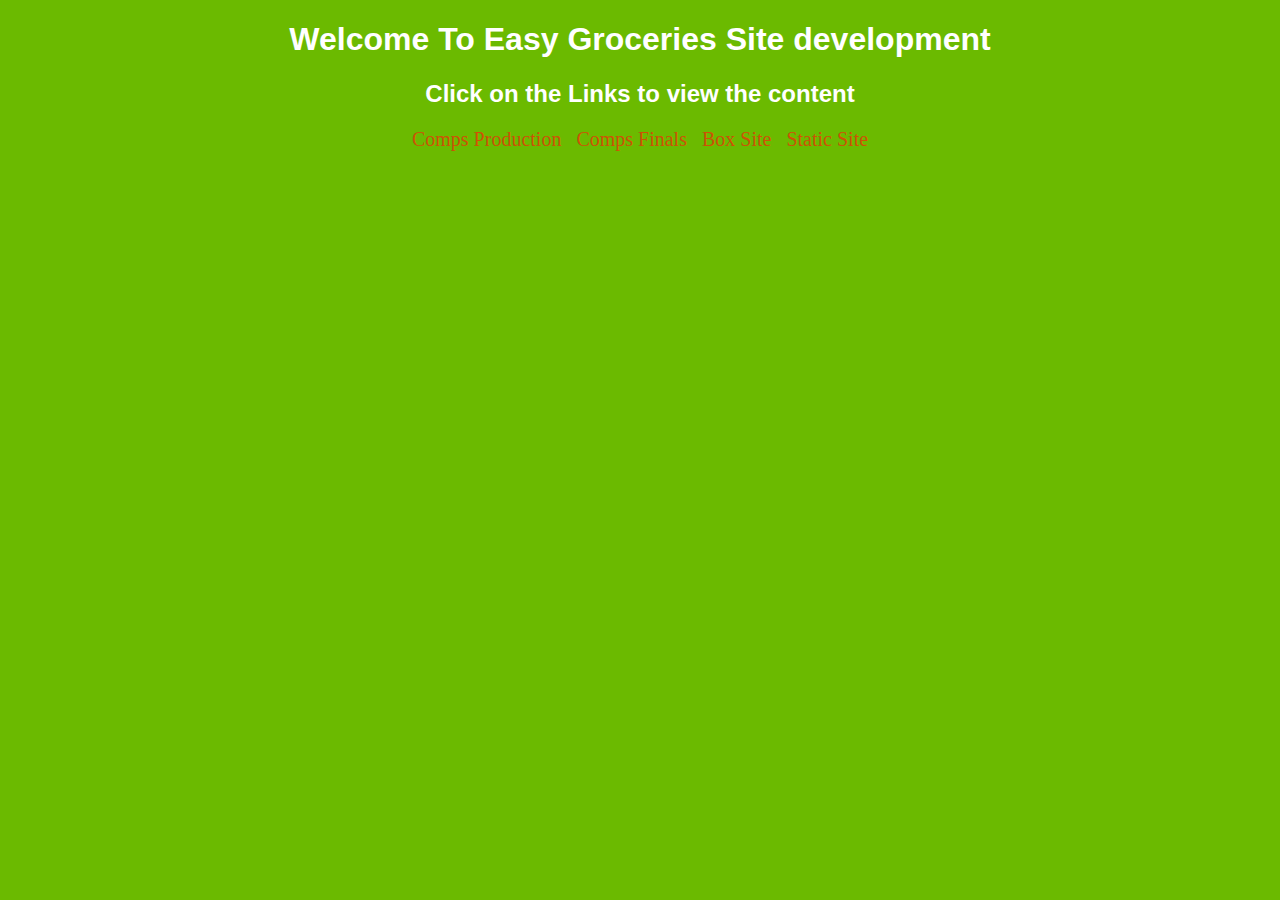
<file: projects/easy_groceries/index.html>
<!DOCTYPE html>
<html lang="en">
<head>
    <meta charset="UTF-8">
    <meta name="viewport" content="width=device-width, initial-scale=1.0">
    <title>Easy Groceries</title>
    <style>
        body{
            text-align: center;
            background-color: #6bba00;
            font-family: 'Franklin Gothic Medium', 'Arial Narrow', Arial, sans-serif;
            color:white;
        }
        a{
            text-decoration: none;
            margin:5px;
            color:#ce5205;
            font-size: 20px;
            font-family: Times New Roman;
            transition: linear 0.4s ease;
        }
    </style>
</head>
<body>
    <h1>Welcome To Easy Groceries Site development</h1>
    <h2>Click on the Links to view the content</h2>

    <a href="comps_production/index.html">Comps Production </a>
    <a href="comps_final/index.html">Comps Finals </a>
    <a href="box_site/index.html">Box Site </a>
    <a href="static-site/index.html">Static Site </a>
</body>
</html>
</file>
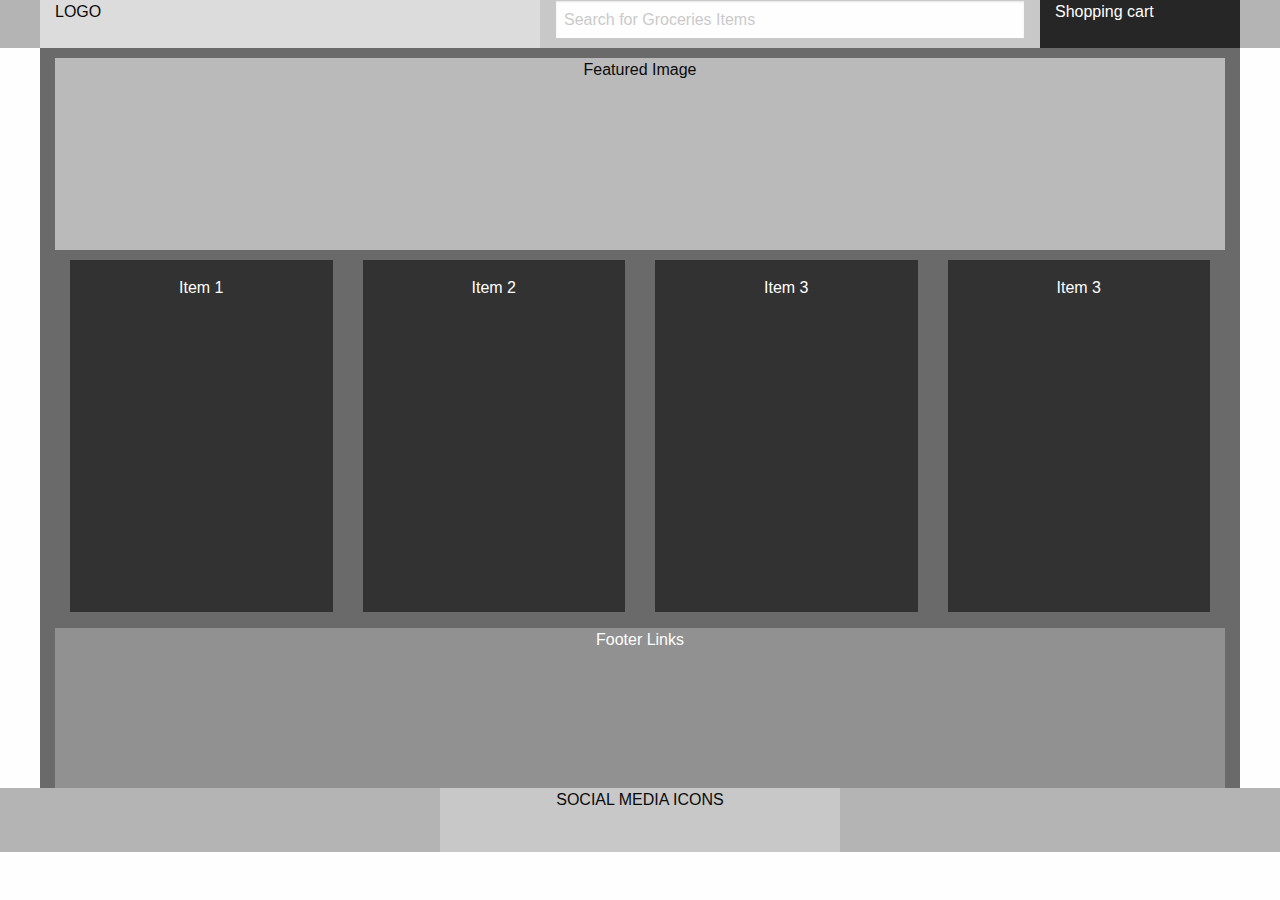
<file: projects/easy_groceries/box_site/index.html>
<!doctype html>
<html class="no-js" lang="en">

<head>
    <meta charset="utf-8" />
    <meta http-equiv="x-ua-compatible" content="ie=edge">
    <meta name="viewport" content="width=device-width, initial-scale=1.0">
    <title>MMDB Box Site</title>
    <link rel="stylesheet" href="assets/css/foundation.css">
    <link rel="stylesheet" href="assets/css/app.css">
</head>

<body>

    <header class="header">
        <div class="grid-container">
            <div class="grid-x grid-padding-x">
                <div class="cell large-5 logo">LOGO</div>
                <div class="cell large-5 search">
                    <input type="search" placeholder="Search for Groceries Items"/>
                </div>
                <div class="cell large-2 nav">Shopping cart</div>
            </div>
        </div>
    </header>




    <main id="app" class="grid-container">



        <article class="splash hideAll">

            <div class="grid-x grid-padding-x">
                <div class="cell large-12 featured_image">Featured Image</div>
            </div>
            <div class="grid-x grid-padding-x">
                <div class="cell large-3">
                    <div class="callout related_item item">Item 1</div>
                </div>
                <div class="cell large-3">
                    <div class="callout related_item item">Item 2</div>
                </div>
                <div class="cell large-3">
                    <div class="callout related_item item">Item 3</div>
                </div>
                <div class="cell large-3">
                    <div class="callout related_item item">Item 3</div>
                </div>
            </div>

            <div class="grid-x gridpadding-x">
                <div class="cell large-12 footerLinks"> Footer Links</div>
            </div>
        </article>









        <article class="categoryItems hideAll">
            <div class="grid-x grid-padding-x">
                <div class="cell large-3">
                    <div class="callout related_item item">Item 1</div>
                </div>
                <div class="cell large-3">
                    <div class="callout related_item item">Item 2</div>
                </div>
                <div class="cell large-3">
                    <div class="callout related_item item">Item 3</div>
                </div>
                <div class="cell large-3">
                    <div class="callout related_item item">Item 4</div>
                </div>
                <div class="cell large-3">
                    <div class="callout related_item item">Item 5</div>
                </div>
                <div class="cell large-3">
                    <div class="callout related_item item">Item 6</div>
                </div>
                <div class="cell large-3">
                    <div class="callout related_item item">Item 7</div>
                </div>
                <div class="cell large-3">
                    <div class="callout related_item item">Item 8</div>
                </div>
            </div>

            <div class="grid-x gridpadding-x">
                <div class="cell large-12 footerLinks">Footer Links</div>
            </div>


        </article>


        <article class="shoppingCart hideAll">
            <div class="grid-x grid-padding-x">
                <div class="cell large-12 ">
                    <div class="callout cart">
                        <table>
                            <tr>
                                <td>Items 1</td>
                                <td>Quantity</td>
                                <td>Edit</td>
                                <td>Price</td>
                            </tr>
                            <tr>
                                <td>Items 2</td>
                                <td>Quantity</td>
                                <td>Edit</td>
                                <td>Price</td>
                            </tr>
                            <tr>
                                <td>Items 2</td>
                                <td>Quantity</td>
                                <td>Edit</td>
                                <td>Price</td>
                            </tr>
                        </table>
                    </div>
                </div>
                <div class="infoButton cell pull-4 large-3">
                    <button>Information</button>
                </div>
                
            </div>

            <div class="grid-x gridpadding-x">
                <div class="cell large-12 footerLinks"> Footer Links</div>
            </div>
        </article>


        <article class="information hideAll">
            <div class="grid-x gridpadding-x">
                <div class="cell large-12 related_information">
                    Information
                </div>

                <button class="paymentButton">Payment</button>
            </div>
        </article>

        <article class="payment hideAll">
            <div class="grid-x gridpadding-x">
                <div class="cell large-12 related_information">
                    payment
                </div>

                <button class="confirmButton">confirm</button>
            </div>
        </article>
        <article class="confirm hideAll">
            <div class="grid-x gridpadding-x">
                <div class="cell large-12 related_information">
                    Confirm
                </div>

                <button class="checkoutButton">Checkout</button>
            </div>
        </article>
        <article class=" hideAll">
            <div class="grid-x gridpadding-x">
                <div class="cell large-12 related_information">
                    Thanks your Order has been received
                </div>

                <button class="checkoutButton">Checkout</button>
            </div>
        </article>


    </main>

    <footer class="header">
        <div class="grid-container">
            <div class="grid-x grid-padding-x">
                <div class="cell large-4 large-offset-4 social_icons">SOCIAL MEDIA ICONS</div>
            </div>
        </div>
    </footer>

    <script src="assets/js/vendor.js"></script>

    <script src="assets/js/foundation.js"></script>
    <script src="assets/js/sammy.min.js" type="text/javascript"></script>
    <script src="assets/js/sammy.template.js" type="text/javascript"></script>
    <script src="assets/js/main.js"></script>
</body>

</html>
</file>
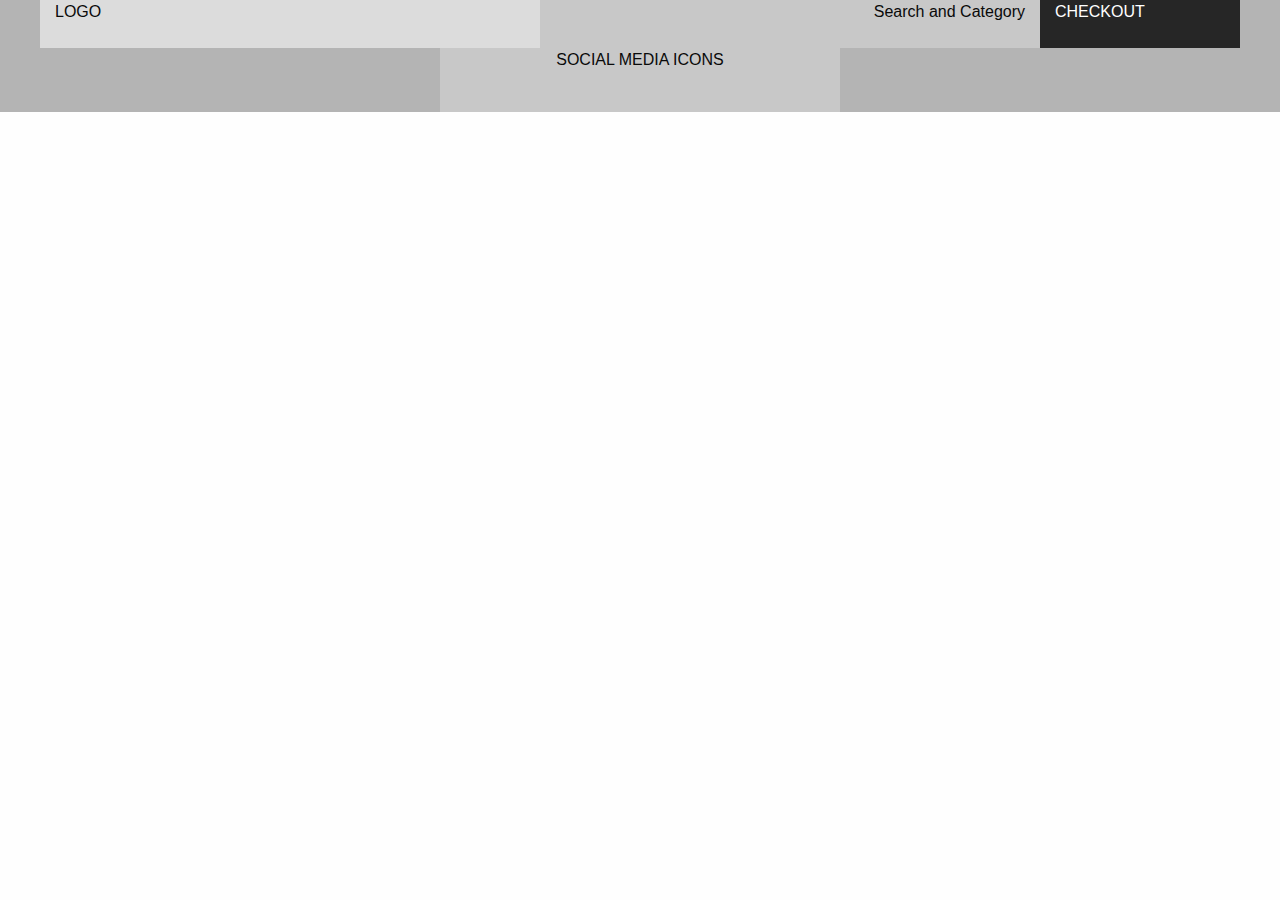
<file: projects/easy_groceries/dynamic_site/index.html>
<!doctype html>
<html class="no-js" lang="en">

<head>
    <meta charset="utf-8" />
    <meta http-equiv="x-ua-compatible" content="ie=edge">
    <meta name="viewport" content="width=device-width, initial-scale=1.0">
    <title>MMDB Box Site</title>
    <link rel="stylesheet" href="assets/css/foundation.css">
    <link rel="stylesheet" href="assets/css/app.css">
</head>

<body>

    <header class="header">
        <div class="grid-container">
            <div class="grid-x grid-padding-x">
                <div class="cell large-5 logo">LOGO</div>
                <div class="cell large-5 search">Search and Category</div>
                <div class="cell large-2 nav">CHECKOUT</div>
            </div>
        </div>
    </header>




    <main id="app" class="grid-container">



        <article class="splash hideAll ">
            <div class="grid-x grid-padding-x">
                <div class="cell ImageSlider large-12 ">
                    <div class="callout related_movie movie">Image Slider</div>
                </div>
                <div class="cell large-3">
                    <div class="callout related_movie movie">Item 1</div>
                </div>
                <div class="cell large-3">
                    <div class="callout related_movie movie">Item 2</div>
                </div>
                <div class="cell large-3">
                    <div class="callout related_movie movie">Item 3</div>
                </div>
                <div class="cell large-3">
                    <div class="callout related_movie movie">Item 4</div>
                </div>
            </div>
        </article>









        <article class="movies hideAll">
            div.
            <div class="grid-x grid-padding-x">
                <div class="cell large-3">
                    <div class="callout related_movie movie">Item 1</div>
                </div>
                <div class="cell large-3">
                    <div class="callout related_movie movie">Item 2</div>
                </div>
                <div class="cell large-3">
                    <div class="callout related_movie movie">Item 3</div>
                </div>
                <div class="cell large-3">
                    <div class="callout related_movie movie">Item 4</div>
                </div>
                <div class="cell large-3">
                    <div class="callout related_movie movie">Item 5</div>
                </div>
                <div class="cell large-3">
                    <div class="callout related_movie movie">Item 6</div>
                </div>
                <div class="cell large-3">
                    <div class="callout related_movie movie">Item 7</div>
                </div>
                <div class="cell large-3">
                    <div class="callout related_movie movie">Item 8</div>
                </div>
            


        </article> 


    </main>

    <footer class="header">
        <div class="grid-container">
            <div class="grid-x grid-padding-x">
                <div class="cell large-4 large-offset-4 social_icons">SOCIAL MEDIA ICONS</div>
            </div>
        </div>
    </footer>

    <script src="assets/js/vendor.js"></script>

    <script src="assets/js/foundation.js"></script>
    <script src="assets/js/sammy.min.js" type="text/javascript"></script>
    <script src="assets/js/sammy.template.js" type="text/javascript"></script>
    <script src="assets/js/main.js"></script>
</body>

</html>
</file>
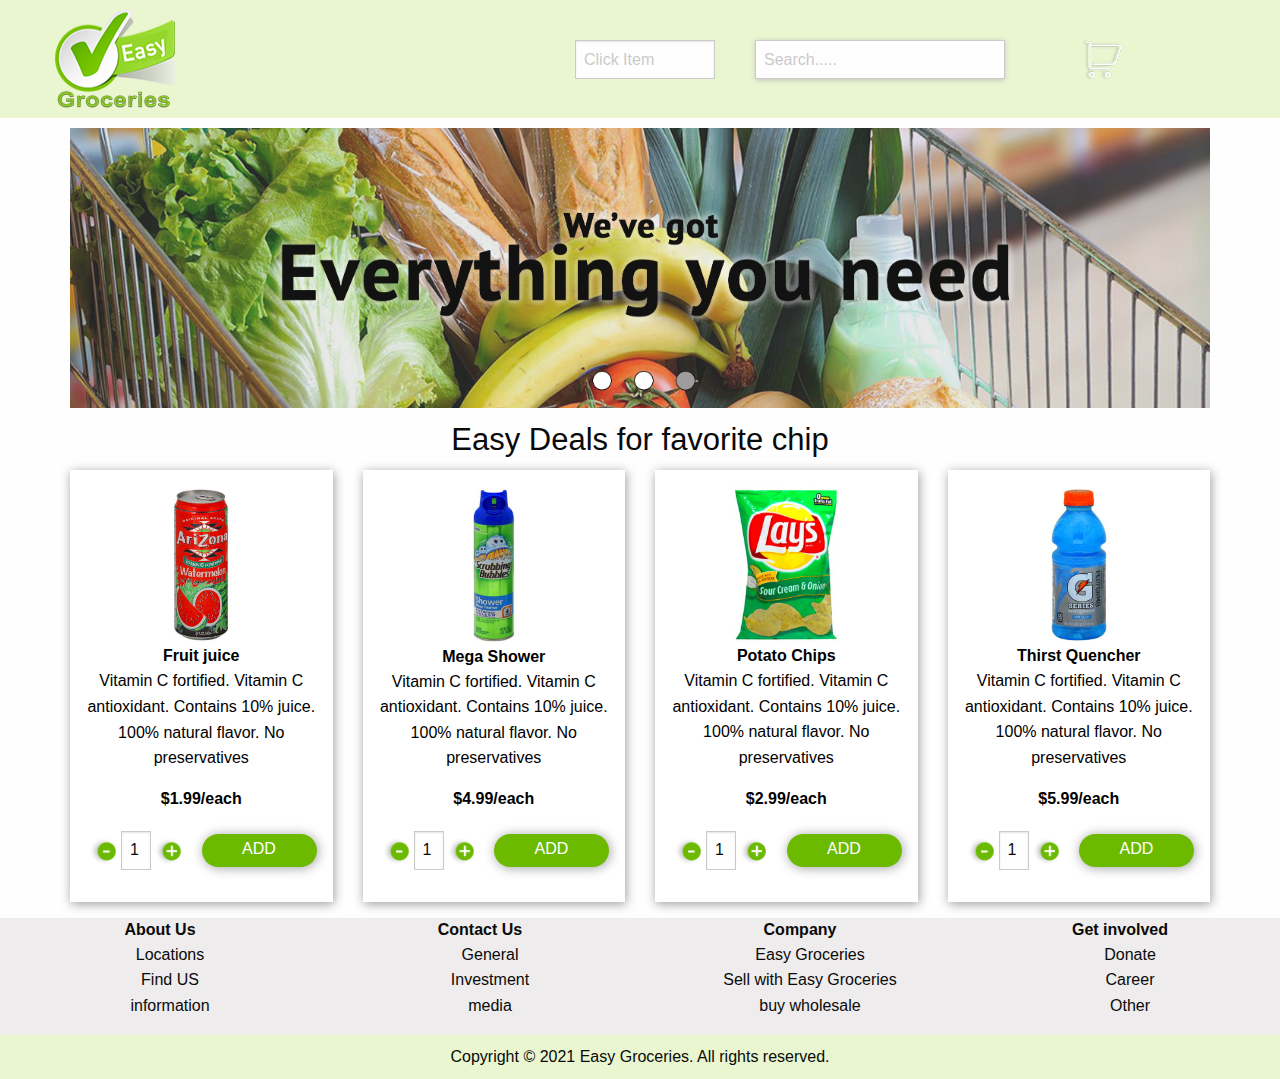
<file: projects/easy_groceries/static-site/index.html>
<!doctype html>
<html class="no-js" lang="en">

<head>
    <meta charset="utf-8" />
    <meta http-equiv="x-ua-compatible" content="ie=edge">
    <meta name="viewport" content="width=device-width, initial-scale=1.0">
    <title>MMDB Box Site</title>
    <link rel="stylesheet" href="assets/css/foundation.css">
    <link rel="stylesheet" href="assets/css/app.css">
</head>

<body>

    <header class="header">
        <div class="grid-container">
            <div class="grid-x grid-padding-x">
                <div class="cell large-5"><img src="./assets/img/logo.svg" class="img-responsive logo"></div>
                <div class="cell large-5 search">
                    <input type="search" class="categoryBar item" placeholder="Click Item">
                    <input class="searchBar" type="search" placeholder="Search....."/>
                </div>
                <div class="cell large-2 nav"><img src="./assets/img/shopping-cart.svg" class="img-responsive"></div>
            </div>
        </div>
    </header>




    <main id="app" class="grid-container">



        <article class="splash hideAll">

            <div class="grid-x grid-padding-x">

                <!-- Featured Image lies here  -->
                <div class="cell large-12 featured_image">
                    <img src="./assets/img/featuredImage1.jpg" alt="">
                </div>
            </div>

            <div class="grid-x grid-padding-x">
                <!-- the promotion line -->
                <div class="cell large-12 easyDeals">
                    <h3>
                        Easy Deals for favorite chip
                    </h3>
                </div>
                <!-- All product start here  -->




                <!-- Item 1  -->
                <div class="cell large-3">
                    <div class="callout related_item">
                        <img src="./assets/img/1.png" alt="">
                        <strong>Fruit juice</strong>
                        <p>Vitamin C fortified. Vitamin C antioxidant. Contains 10% juice. 100% natural flavor. No preservatives</p>
                        <strong>$1.99/each</strong>
                        <div class="changeQuantity">
                            <div class="quantity">
                                <button class="btn btn-add" id="btn-sub">
                                    <img src="./assets/img/-.png" alt="">
                                </button>
                                <input type="text" class="btn-quantity" value=1 id="input-quantity">
                                <button class="btn btn-sub" id="btn-add">
                                    <img src="./assets/img/+.png" alt="">
                                </button>
                            </div>
                            <div class="addButton">
                                ADD
                            </div>
                        </div>
                    </div>
                </div>

                <!-- Item 2 -->
                <div class="cell large-3">
                    <div class="callout related_item">
                        <img src="./assets/img/2.png" alt="">
                        <strong>Mega Shower</strong>
                        <p>Vitamin C fortified. Vitamin C antioxidant. Contains 10% juice. 100% natural flavor. No preservatives</p>
                        <strong>$4.99/each</strong>
                        <div class="changeQuantity">
                            <div class="quantity">
                                <button class="btn btn-add" id="btn-sub">
                                    <img src="./assets/img/-.png" alt="">
                                </button>
                                <input type="text" class="btn-quantity" value=1 id="input-quantity">
                                <button class="btn btn-sub" id="btn-add">
                                    <img src="./assets/img/+.png" alt="">
                                </button>
                            </div>
                            <div class="addButton">
                                ADD
                            </div>
                        </div>
                    </div>
                </div>

                <!-- Item 3 -->
                <div class="cell large-3">
                    <div class="callout related_item">
                        <img src="./assets/img/3.png" alt="">
                        <strong>Potato Chips</strong>
                        <p>Vitamin C fortified. Vitamin C antioxidant. Contains 10% juice. 100% natural flavor. No preservatives</p>
                        <strong>$2.99/each</strong>
                        <div class="changeQuantity">
                            <div class="quantity">
                                <button class="btn btn-add" id="btn-sub">
                                    <img src="./assets/img/-.png" alt="">
                                </button>
                                <input type="text" class="btn-quantity" value=1 id="input-quantity">
                                <button class="btn btn-sub" id="btn-add">
                                    <img src="./assets/img/+.png" alt="">
                                </button>
                            </div>
                            <div class="addButton">
                                ADD
                            </div>
                        </div>
                    </div>
                </div>


                <!-- Item 4 -->
                <div class="cell large-3">
                    <div class="callout related_item"><img src="./assets/img/4.png" alt="">
                        <strong>Thirst Quencher</strong>
                        <p>Vitamin C fortified. Vitamin C antioxidant. Contains 10% juice. 100% natural flavor. No preservatives</p>
                        <strong>$5.99/each</strong>
                        <div class="changeQuantity">
                            <div class="quantity">
                                <button class="btn btn-add" id="btn-sub">
                                    <img src="./assets/img/-.png" alt="">
                                </button>
                                <input type="text" class="btn-quantity" value="1" id="input-quantity">
                                <button class="btn btn-sub" id="btn-add">
                                    <img src="./assets/img/+.png" alt="">
                                </button>
                            </div>
                            <div class="addButton">
                                ADD
                            </div>
                        </div>
                    </div>
                </div>
            </div>
        </article>








        <article class="categoryItems hideAll">
            <div class="grid-x grid-padding-x">
                <div class="cell large-12 productHeading">
                    <h2>Bakery</h2>
                </div>
            </div>
            
            <div class="grid-x grid-padding-x">
                <div class="cell large-3">
                    <div class="callout related_item item">
                        <img src="./assets/img/b1.png" alt="">
                        <strong>Bread Italian</strong>
                        <p>Vitamin C fortified. Vitamin C antioxidant. Contains 10% juice. 100% natural flavor. No preservatives</p>
                        <strong>$2.47/each</strong>
                        <div class="changeQuantity">
                            <div class="quantity">
                                <button class="btn btn-add" id="btn-sub">
                                    <img src="./assets/img/-.png" alt="">
                                </button>
                                <input type="text" class="btn-quantity" value=1 id="input-quantity">
                                <button class="btn btn-sub" id="btn-add">
                                    <img src="./assets/img/+.png" alt="">
                                </button>
                            </div>
                            <div class="addButton">
                                ADD
                            </div>
                        </div>
                    </div>
                </div>
                <div class="cell large-3">
                    <div class="callout related_item item">
                        <img src="./assets/img/b2.png" alt="">
                        <strong>Hearty White</strong>
                        <p>Vitamin C fortified. Vitamin C antioxidant. Contains 10% juice. 100% natural flavor. No preservatives</p>
                        <strong>$2.47/each</strong>
                        <div class="changeQuantity">
                            <div class="quantity">
                                <button class="btn btn-add" id="btn-sub">
                                    <img src="./assets/img/-.png" alt="">
                                </button>
                                <input type="text" class="btn-quantity" value=1 id="input-quantity">
                                <button class="btn btn-sub" id="btn-add">
                                    <img src="./assets/img/+.png" alt="">
                                </button>
                            </div>
                            <div class="addButton">
                                ADD
                            </div>
                        </div>
                    </div>
                </div>
                <div class="cell large-3">
                    <div class="callout related_item item">
                        <img src="./assets/img/b3.png" alt="">
                        <strong>Bread, Italian</strong>
                        <p>Vitamin C fortified. Vitamin C antioxidant. Contains 10% juice. 100% natural flavor. No preservatives</p>
                        <strong>$2.37/each</strong>
                        <div class="changeQuantity">
                            <div class="quantity">
                                <button class="btn btn-add" id="btn-sub">
                                    <img src="./assets/img/-.png" alt="">
                                </button>
                                <input type="text" class="btn-quantity" value=1 id="input-quantity">
                                <button class="btn btn-sub" id="btn-add">
                                    <img src="./assets/img/+.png" alt="">
                                </button>
                            </div>
                            <div class="addButton">
                                ADD
                            </div>
                        </div>
                    </div>
                </div>
                <div class="cell large-3">
                    <div class="callout related_item item">
                        <img src="./assets/img/b4.png" alt="">
                        <strong>Bread, Sartwhite</strong>
                        <p>Vitamin C fortified. Vitamin C antioxidant. Contains 10% juice. 100% natural flavor. No preservatives</p>
                        <strong>$2.49/each</strong>
                        <div class="changeQuantity">
                            <div class="quantity">
                                <button class="btn btn-add" id="btn-sub">
                                    <img src="./assets/img/-.png" alt="">
                                </button>
                                <input type="text" class="btn-quantity" value=1 id="input-quantity">
                                <button class="btn btn-sub" id="btn-add">
                                    <img src="./assets/img/+.png" alt="">
                                </button>
                            </div>
                            <div class="addButton">
                                ADD
                            </div>
                        </div>
                    </div>
                </div>
                <div class="cell large-3">
                    <div class="callout related_item item">
                        <img src="./assets/img/b5.png" alt="">
                        <strong>Cinnamon-Raisin</strong>
                        <p>Vitamin C fortified. Vitamin C antioxidant. Contains 10% juice. 100% natural flavor. No preservatives</p>
                        <strong>$6.97/each</strong>
                        <div class="changeQuantity">
                            <div class="quantity">
                                <button class="btn btn-add" id="btn-sub">
                                    <img src="./assets/img/-.png" alt="">
                                </button>
                                <input type="text" class="btn-quantity" value=1 id="input-quantity">
                                <button class="btn btn-sub" id="btn-add">
                                    <img src="./assets/img/+.png" alt="">
                                </button>
                            </div>
                            <div class="addButton">
                                ADD
                            </div>
                        </div>
                    </div>
                </div>
                <div class="cell large-3">
                    <div class="callout related_item item">
                        <img src="./assets/img/b6.png" alt="">
                        <strong>Focaccia</strong>
                        <p>Vitamin C fortified. Vitamin C antioxidant. Contains 10% juice. 100% natural flavor. No preservatives</p>
                        <strong>$5.99/each</strong>
                        <div class="changeQuantity">
                            <div class="quantity">
                                <button class="btn btn-add" id="btn-sub">
                                    <img src="./assets/img/-.png" alt="">
                                </button>
                                <input type="text" class="btn-quantity" value=1 id="input-quantity">
                                <button class="btn btn-sub" id="btn-add">
                                    <img src="./assets/img/+.png" alt="">
                                </button>
                            </div>
                            <div class="addButton">
                                ADD
                            </div>
                        </div>
                    </div>
                </div>
                <div class="cell large-3">
                    <div class="callout related_item item">
                        <img src="./assets/img/b7.png" alt="">
                        <strong>Bagel</strong>
                        <p>Vitamin C fortified. Vitamin C antioxidant. Contains 10% juice. 100% natural flavor. No preservatives</p>
                        <strong>$5.59/each</strong>
                        <div class="changeQuantity">
                            <div class="quantity">
                                <button class="btn btn-add" id="btn-sub">
                                    <img src="./assets/img/-.png" alt="">
                                </button>
                                <input type="text" class="btn-quantity" value=1 id="input-quantity">
                                <button class="btn btn-sub" id="btn-add">
                                    <img src="./assets/img/+.png" alt="">
                                </button>
                            </div>
                            <div class="addButton">
                                ADD
                            </div>
                        </div></div>
                </div>
                <div class="cell large-3">
                    <div class="callout related_item item">
                        <img src="./assets/img/b8.png" alt="">
                        <strong>Tortilla</strong>
                        <p>Vitamin C fortified. Vitamin C antioxidant. Contains 10% juice. 100% natural flavor. No preservatives</p>
                        <strong>$3.39/each</strong>
                        <div class="changeQuantity">
                            <div class="quantity">
                                <button class="btn btn-add" id="btn-sub">
                                    <img src="./assets/img/-.png" alt="">
                                </button>
                                <input type="text" class="btn-quantity" value=1 id="input-quantity">
                                <button class="btn btn-sub" id="btn-add">
                                    <img src="./assets/img/+.png" alt="">
                                </button>
                            </div>
                            <div class="addButton">
                                ADD
                            </div>
                        </div>
                    </div>
                </div>
            </div>

        


        </article>


        <article class="shoppingCart hideAll">
            <div class="grid-x grid-padding-x">
                <div class="cell large-12 ShoppingCart-H3">
                    <h3>Cart Items</h3>
                </div>
                <div class="cell large-12 ">
                    <div class="callout cart">
                        <table>
                            <tbody>
                                <th>Items 1</th>
                                <th>Quantity</th>
                                <th>Price</th>
                            </tbody>
                            <tr>
                                <td>Bread Italian</td>
                                <td>1</td>
                                <td>$2.47</td>
                            </tr>
                            <tr>
                                <td>Tortilla</td>
                                <td>1</td>
                                <td>$3.39</td>
                            </tr>
                        </table>
                    </div>
                </div>
                <div class="infoButton cell pull-4 large-12">
                    <button class="InformationButtton">Information</button>
                </div>
                
            </div>

            
        </article>


        <article class="information hideAll">
            <div class="grid-x gridpadding-x">
                <div class="tabinator">
                    <h2>Information</h2>
                        <input type="radio" id="tab1" name="tabs" class="tabs" checked>
                        <label for="tab1">Sign IN </label>
                        <input type="radio" id="tab2" name="tabs" class="tabs">
                        <label for="tab2">Sign Up</label>
                        <input type="radio" id="tab3" name="tabs" class="tabs">
                        <label for="tab3">Payment</label>
                    
                    <div id="box1">
                        <h4>Sign IN</h4>
                        <div class="sigin-form" method="post">
                            <input type="email" class="contact-form-text" placeholder="Your email">
                            <input type="password" name="" id="">
                            <button class="paymentButton">CheckOut</button>
                        </div>
                    </div>

                    <div id="box2">
                        <div class="sigun-form" method="post">
                            <input type="email" class="contact-form-text" placeholder="Your email">
                            <input type="text" name="" id="" placeholder="First Name">
                            <input type="text" name="" id="" placeholder="Last Name">
                            <input type="password" name="" id="" placeholder="Password">
                            <input type="password" name="" id="" placeholder="Confirm Password">
                            <button class="paymentButton">CheckOut</button>
                        </div>
                    </div>
                    <div id="box3">
                        
                        <div class="payment-form" method="post">
                            <strong>Email:</strong>
                            <input type="text" class="contact-form-text" placeholder="First Name">
                            <input type="text" class="contact-form-text" placeholder="Second Name">
                            <strong>Billing details:</strong>
                            <input type="text" name="" id="" placeholder="CARD NUMBER">
                            <input type="text" name="" id="" placeholder="CVV">
                            <input type="text" name="" id="" placeholder="Street Adress">
                            <input type="text" name="" id="" placeholder="Postal code">
                            <button class="paymentButton">CheckOut</button>
                        </div>
                    </div>
                </div>
                
            </div>
        </article>

        <article class="checkout hideAll">
            <div class="grid-x gridpadding-x">
                <div class="cell large-12 related_information" style="text-align: center;">
                    Thankyou,Your order is being processed
                </div>
                
            </div>
        </article>
        
        


    </main>

    <footer class="grid-x gridpadding-x footerLinks">
        <div class="cell large-3 footerLinks1">
            <strong>About Us</strong>
            <ul>
                <li>Locations</li>
                <li>Find US</li>
                <li>information</li>
            </ul>
        </div>
        <div class="cell large-3 footerLinks2">
            <strong>Contact Us</strong>
            <ul>
                <li>General</li>
                <li>Investment</li>
                <li>media</li>
            </ul>
        </div>
        <div class="cell large-3 footerLinks3">
            <strong>Company</strong>
            <ul>
                <li>Easy Groceries</li>
                <li>Sell with Easy Groceries</li>
                <li>buy wholesale</li>
            </ul>
        </div>
        <div class="cell large-3 footerLinks4">
            <strong>Get involved</strong>
            <ul>
                <li>Donate</li>
                <li>Career</li>
                <li>Other</li>
            </ul>
        </div>
    
    </footer>

    <footer class="header">
        <div class="grid-container">
            <div class="grid-x grid-padding-x">
                <div class="cell large-12  social_icons">Copyright © 2021 Easy Groceries. All rights reserved.</div>
            </div>
        </div>
    </footer>

    <script src="assets/js/vendor.js"></script>

    <script src="assets/js/foundation.js"></script>
    <script src="assets/js/sammy.min.js" type="text/javascript"></script>
    <script src="assets/js/sammy.template.js" type="text/javascript"></script>
    <script src="assets/js/main.js"></script>
</body>

</html>
</file>
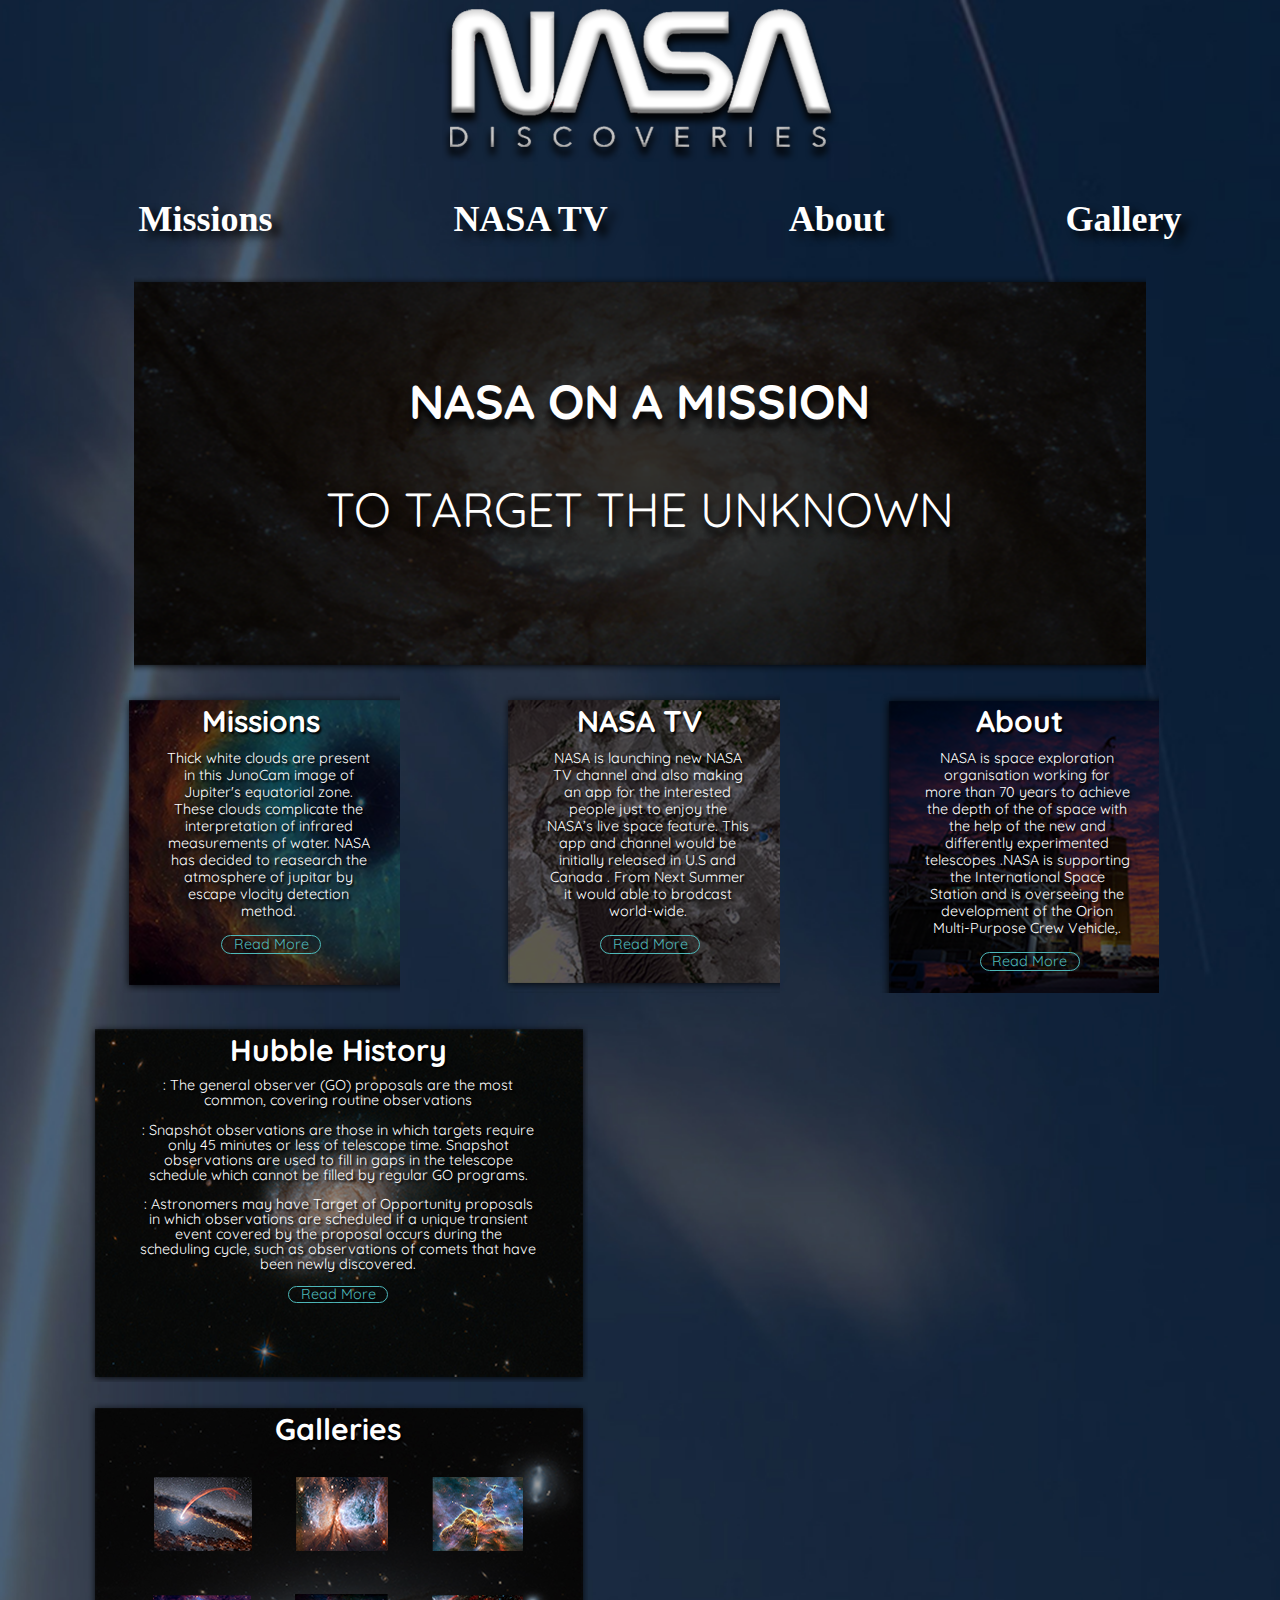
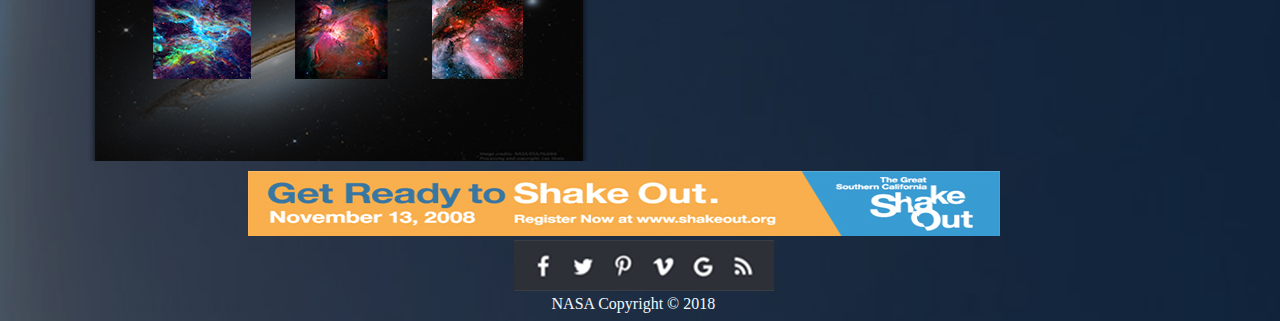
<file: projects/nasa/root/index.html>
<!DOCTYPE html>
<html>

<head>
    <link href="style.css" rel="stylesheet">
    <meta charset="utf-8">
    <meta name="viewport" content="width=device-width, initial-scale=1, maximum-scale=1">
    <link href="https://fonts.googleapis.com/css?family=Quicksand&display=swap" rel="stylesheet">
</head>

<body>
    <div class="mainbody">
        <div class="logobox"><img src="images/logo.png" class="img-responsive" /></div>
        <nav>
            <label for="toggle">&#9776;</label>
            <input type="checkbox" id="toggle"/>
            <ul>
                <li><a href="#">Missions</a></li>
                <li><a href="#"> NASA TV</a></li>
                <li><a href="#"> About</a></li>
                <li><a href="#">Gallery</a></li>
            </ul>
        </nav>
        <div class="featured-background">
            <div class="featured-content">
                <h1>NASA ON A MISSION</h1>
                <p>TO TARGET THE UNKNOWN</p>
            </div>  
        </div>
        <div class="section">
            <div class="section1">
                <h1>Missions</h1>
                <p>Thick white clouds are present in this JunoCam image of Jupiter's equatorial zone. These clouds complicate the interpretation of infrared measurements of water. NASA has decided to reasearch the atmosphere of jupitar by escape vlocity detection method.</p>
                <div class="btn">Read More</div>

            </div>

            <div class="section2">
                <h1>NASA TV</h1>
                <p>NASA is launching new NASA TV channel and also making an app for the interested people just to enjoy the NASA’s live space feature. This app and channel 
                would be initially  released in U.S and Canada . From Next Summer it would able to brodcast world-wide.</p><div class="btn">Read More</div>
            
            
            </div>

            <div class="section3">
                <h1>About</h1>
                <p>NASA is space exploration organisation working for more than 70 years to achieve the depth of the of space with the help of the new and differently experimented telescopes .NASA is supporting the International Space Station and is overseeing the development of the Orion Multi-Purpose Crew Vehicle,.</p><div class="btn">Read More</div>
            
            
            </div>
        </div>
        
        <div class= "part2">
            <div class="section4">
                <h1>Hubble History</h1>
                <p>: The general observer (GO) proposals are the most common, covering routine observations</p>
                <p>: Snapshot observations are those in which targets require only 45 minutes or less of telescope time. Snapshot observations are used to fill in gaps in the telescope schedule which cannot be filled by regular GO programs.</p>
                <p>: Astronomers may have Target of Opportunity proposals in which observations are scheduled if a unique transient event covered by the proposal occurs during the scheduling cycle, such as observations of comets that have been newly discovered.
                </p><div class="btn">Read More</div>
            </div>
            <div class="section5">
                <h1>Galleries</h1>
                <img src="images/gal1.png" />
                <img src="images/gal2.png" />
                <img src="images/gal3.png" />
                <img src="images/gal4.png" />
                <img src="images/gal5.png" />
                <img src="images/gal6.png" />
                
            </div>
            
            <div class="advertisment"><img src="images/ad.jpg"/></div>
           
        </div>
        <footer>
            <img src="images/socialbadges.jpg"/>
            <p>NASA Copyright © 2018</p>
        </footer>




    </div>
</body>

</html>
</file>
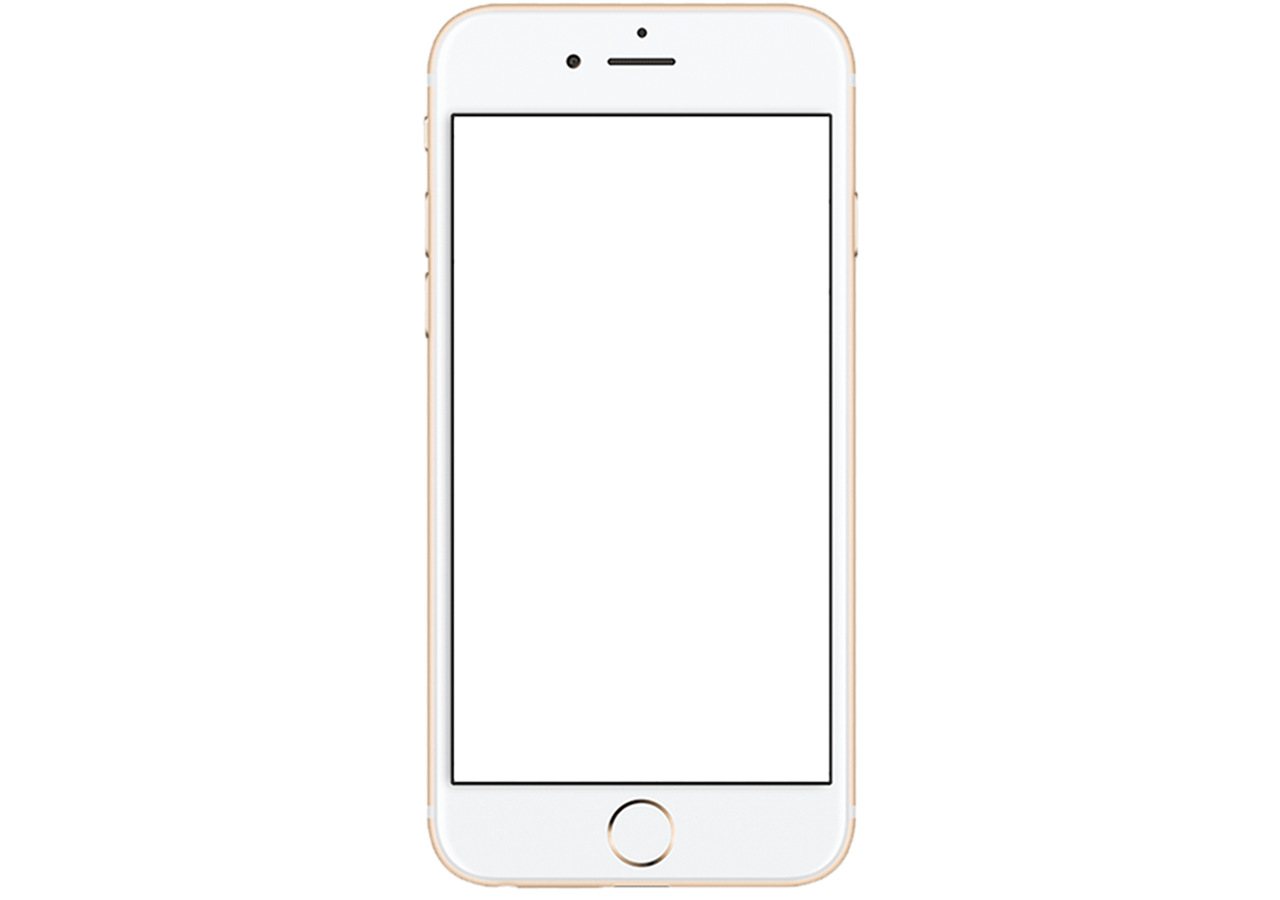
<file: projects/Restaurant Mobile Application/ROOT/index.html>
<!doctype html>
<html>

<head>
    <meta charset="utf-8">

    <!-- meta tag to make sure content is same width as device and not scalable -->
    <meta name="viewport" content="width=device-width, initial-scale=1, maximum-scale=1">

    <title>Family of Eaterires</title>
    <link href="https://fonts.googleapis.com/css?family=Nunito+Sans&display=swap" rel="stylesheet">
    <link href="https://fonts.googleapis.com/css?family=Luckiest+Guy&display=swap" rel="stylesheet">

    <!-- link to css files -->
    <link rel="stylesheet" href="css/main.css">

    <!-- link to js dependencies -->
    <script src="js/vendor/jquery-3.3.1.min.js"></script>
    <script src="js/vendor/gsap.min.js"></script>
</head>

<body>
    <div class="mainbody">
    <!-- MENU -->
        <main class="hamburgerMenu" id="menu">
            <div class="backtosplash" id="Hamburger_hearth">
                <div class="hearth-content ">
                    <p>Hearth & stone</p>
                    <p>Fast Casual Dinning </p>
                    <img src="img/4starrating2.svg" />
                </div>
            </div>
            <div class="backtosplash" id="Hamburger_vines">
                <div class="fivevines-content ">
                    <p>5 Vines</p>
                    <p>Casual Dining </p>
                    <img src="img/4starrating.svg" />
                </div>
            </div>
            <div class="backtosplash" id="Hamburger_crispy">
                <div class="crispys-content ">
                    <p>Crispys</p>
                    <p>Fast Food dinning</p>
                    <img src="img/4starrating.svg" />
                </div>
            </div>
        </main>
        <!-- SPLASH SCREEN -->
        <main id="splash">
            <div class="sideRect">
                <svg version="1.1" id="Layer_1" xmlns="http://www.w3.org/2000/svg" xmlns:xlink="http://www.w3.org/1999/xlink" x="0px" y="0px" viewBox="0 0 375 667" style="enable-background:new 0 0 375 667;" xml:space="preserve">
                        <style type="text/css">
                            .st0{fill:#FF8000;}
                        </style>
                    <polygon class="st0" points="375,0 0,667 0,0 "/>
                    </svg>

            </div>
            <div class="sideRect2"><svg id="Layer_2" data-name="Layer 1" xmlns="http://www.w3.org/2000/svg" viewBox="0 0 751.76 1337.5">
                    <defs>
                        <style>
                        </style>
                    </defs>
                    <title>sideRect2</title>
                    <polygon class="cls-2" points="750 1337 521.5 1337.5 0 1337 376 669 750 0 751.76 1040.32 750 1337" />
                </svg></div>

            <img src="img/foe_logo.svg" alt="Family of Eateries" />

        </main>
        <!-- LANDING SCREEN -->
        <main id="landing">

            <div class="header">
                <h1>R<span>estaurants</span></h1>
            </div>
            <div class="content reveal">
                <div class="landingscreen hearth" id="logo1">
                    <div class="hearth-rating">
                        <img src="img/hearth_logo.svg" alt="HEARTH" />
                        <div class="hearth-content ">
                            <p>Hearth & stone</p>
                            <p>Fast Casual Dinning </p>
                            <img src="img/4starrating2.svg" />
                        </div>
                    </div>
                </div>
                <div class="landingscreen fivevines" id="logo2">
                    <div class="fivevines-rating">
                        <img src="img/5vine_logo.svg" alt="5 Vine" class="five_vines" />
                        <div class="fivevines-content ">
                            <p>5 Vines</p>
                            <p>Casual Dining </p>
                            <img src="img/4starrating.svg" />
                        </div>
                    </div>
                </div>
                <div class="landingscreen crispy" id="logo3">
                    <div class="crispys-rating">
                        <img src="img/crispy_logo.svg" alt="crispys" class="crispys" />
                        <div class="crispys-content ">
                            <p>Crispys</p>
                            <p>Fast Food dinning</p>
                            <img src="img/4starrating.svg" />
                        </div>
                    </div>
                </div>
            </div>
        </main>
        <!-- RESTAURANT 1 -->
        <main id="rest1">
            <!-- header -->
            <header>
                <img class="hamburger" id="hamburger" src="img/close2hamburger.gif" alt="Menu" />
                <h1>Hearth & stone</h1>
            </header>
            

            <section class="home">
                <div class="slidershow middle reveal">

                    <div class="slides reveal">
                        <input type="radio" name="r" id="r1" checked>
                        <input type="radio" name="r" id="r2">
                        <input type="radio" name="r" id="r3">
                        <input type="radio" name="r" id="r4">
                        <input type="radio" name="r" id="r5">
                        <div class="slide s1">
                            <img src="img/g1.jpg" alt="">
                        </div>
                        <div class="slide">
                            <img src="img/g2.jpg" alt="">
                        </div>
                        <div class="slide">
                            <img src="img/g3.jpg" alt="">
                        </div>
                        <div class="slide">
                            <img src="img/g4.jpg" alt="">
                        </div>
                        <div class="slide">
                            <img src="img/g5.jpg" alt="">
                        </div>
                    </div>

                    <div class="navigation  reveal">
                        <label for="r1" class="bar" active></label>
                        <label for="r2" class="bar"></label>
                        <label for="r3" class="bar"></label>
                        <label for="r4" class="bar"></label>
                        <label for="r5" class="bar"></label>
                    </div>
                </div>


                <div class="sectionContainer">


                    <img class="logo reveal" src="img/hearth_logo.svg" alt="Ceviche" />
                    <div class="bar reveal">FINE DINING</div>
                    <div class="photoAddress reveal">
                        <img class="homeImg" src="img/ceviche_home1.jpg" alt="Home" />
                    </div>
                    <div class="hours reveal">
                        <h2>Exotic Flavor</h2>
                        <p>Of your Choice</p>
                    </div>
                    <div class="reviews reveal">
                        <div class="profile">
                            <img src="img/ceviche_review.jpg" alt="Profile" />
                            <img src="img/ceviche_review2.jpg" alt="Profile" />

                        </div>
                        <p> We are a symbol of warmth and welcome, We are a slmple pleasure, honest and genuine, We are a life story told
                            over dinner, We are a long lunch With an old friend, We are your weekday morning ritual. We are the kindest
                            gesture of neighbours, We are home, We are family.</p>
                    </div>
                </div>

            </section>

            <!-- specials -->
            <section class="specials">
                <div class="sectionBanner">NIGHTLY SPECIALS</div>
                <div class="sectionContainer">
                    <div class="nightContainer reveal">
                        <img src="img/salad%20specials.jpg"  alt="Monday Special" />
                        <div class="specials_text">
                            <h2>Weekdays</h2>
                            <p class="sub">OLDIES NIGHT</p>
                            <p>ALl time Favourite</p>
                            <ul>
                                <li>FREE 1 FROSTER BEER</li>
                                <li>FREE DESERTS</li>
                                <li>LOW RATES</li>
                            </ul>
                        </div>
                    </div>
                    <div class="nightContainer reveal">
                        <img src="img/special2.jpg" />
                        <div class="specials_text">
                            <h2>TUESDAY</h2>
                            <p class="sub">GIRLS SPECIAL</p>
                            <p>KAROAKE NIGHT</p>
                            <ul>
                                <li>FREE 2 DRINKS</li>
                                <li>FREE DESERTS</li>
                                <li>UNLIMITED FRIES</li>
                            </ul>
                        </div>
                    </div>
                    <div class="nightContainer reveal">
                        <img src="img/saladspecial3.jpg" alt="Monday Special" />
                        <div class="specials_text">
                            <h2>FRIDAY</h2>
                            <p class="sub">COUPLE NIGHT</p>
                            <p>LIVE PIANO PLAY</p>
                            <ul>
                                <li>FREE 2 FROSTER BEER</li>
                                <li>FREE DESERTS</li>
                                <li>REASONABLE RATES</li>
                            </ul>
                        </div>
                    </div>
                </div>
            </section>
            <!-- reservations -->
            <section class="reservations">
                <div class="sectionBanner">RESERVATIONS</div>
                <div class="sectionContainer">
                    <h2 class="reveal">Fill out the form below </h2>
                    <p class="reveal">* Required</p>
                    <form>
                        <p class="reveal">
                            <label for="name">Name <span>*</span></label>
                            <input type="text" name="name" placeholder="first & last Name" />
                        </p>
                        <p class="reveal">
                            <label for="phone">Phone <span>*</span></label>
                            <input type=number name="phone" placeholder="(289) 228 8675" />
                        </p>
                        <p class="reveal">
                            <label for="date">Date <span>*</span></label>
                            <input type=date name="date" placeholder="(289) 228 8675" />
                        </p>
                        <p class="reveal">
                            <label for="time">Time<span>*</span></label>
                            <select name="time">
                                <option>Select a time.... </option>
                                <option value="6:00PM">6:00PM</option>
                                <option value="6:30PM">6:30PM</option>
                                <option value="7:00PM">7:00PM</option>
                                <option value="7:30PM">7:30PM</option>
                                <option value="8:00PM">8:00PM</option>
                                <option value="8:30PM">8:30PM</option>
                            </select>
                        </p>
                        <p class="reveal">
                            <label for="guest">Guest<span>*</span></label>
                            <select name="Guest">
                                <option>Select the Number of Guest.... </option>
                                <option value="1">1</option>
                                <option value="2">2</option>
                                <option value="3">3</option>
                                <option value="4">4</option>
                                <option value="5">5</option>
                                <option value="6">6</option>
                                <option value="7">7 or more</option>
                            </select>
                        </p>
                        <p class="reveal">
                            <label for="requests">Special Request </label>
                            <textarea name="requests" rows=3></textarea>
                        </p>
                        <input class="reserve" type="submit" name="Sumbit" value="Submit" />
                    </form>
                </div>
            </section>
            <!-- footer -->
            <footer>
                <div class="homeIcon icons" data-section=".home">
                    <img src="img/home_icon.svg" alt="Home" />
                    <p>Home</p>
                </div>
                <div class="specialsIcon icons" data-section=".specials">
                    <img src="img/specials_icon.svg" alt="Specials" />
                    <p>Specials</p>
                </div>
                <div class="reservationsIcon icons" data-section=".reservations">
                    <img src="img/reservations_icon.svg" alt="Reservations" />
                    <p>Reservations</p>
                </div>
            </footer>
        </main>
        <!-- RESTAURANT 2 -->
        <main id="rest2">
            <!-- header -->
            <header>
                <img class="hamburger" id="hamburger" src="img/close2hamburger.gif" alt="Menu" />
                <h1>5 Vines</h1>
            </header>
            <!-- home -->
            <section class="home">
                <div class="sectionContainer">


                    <img class="logo reveal" src="img/5vine_logo.svg" alt="Ceviche" />
                    <div class="bar reveal">CASUAL DINING</div>
                    <div class="photoAddress reveal">
                        <img class="homeImg" src="img/italian1.jpeg" alt="Home" />
                    </div>
                    <div class="hours reveal">
                        <h2>Itailian DINING</h2>
                        <p>All Time Favourite</p>
                    </div>
                    <div class="reviews reveal">
                        <div class="profile">
                            <img src="img/italian2.jpeg" alt="Profile" />
                            <img src="img/italian3.jpeg" alt="Profile" />

                        </div>
                        <p> In Skwanski's case, many of those
                            ingredients come courtesy of the restaurantS own Five Vines Farm, which inspires such seasonal dishes.
                            Chef Skwanski travels regularly to Italy with members of his kitchen and front-of-house teams to meet with Italian
                            artisanal cheese and cured meat producers, olive oil and balsamic vinegar producers, and internationally
                            acclaimed winemakers.</p>
                    </div>
                </div>

            </section>
            <!-- specials -->
            <section class="specials">
                <div class="sectionBanner">NIGHTLY SPECIALS</div>
                <div class="sectionContainer">
                    <div class="nightContainer reveal">
                        <img src="img/italianSPECIAL1.jpeg" alt="Monday Special" />
                        <div class="specials_text">
                            <h2>Weekdays</h2>
                            <p class="sub">OLDIES NIGHT</p>
                            <p>ALl time Favourite</p>
                            <ul>
                                <li>FREE 1 FROSTER BEER</li>
                                <li>FREE DESERTS</li>
                                <li>LOW RATES</li>
                            </ul>
                        </div>
                    </div>
                    <div class="nightContainer reveal">
                        <img src="img/italianSPECIAL2.jpeg" />
                        <div class="specials_text">
                            <h2>TUESDAY</h2>
                            <p class="sub">GIRLS SPECIAL</p>
                            <p>KAROAKE NIGHT</p>
                            <ul>
                                <li>FREE 2 DRINKS</li>
                                <li>FREE DESERTS</li>
                                <li>UNLIMITED FRIES</li>
                            </ul>
                        </div>
                    </div>
                    <div class="nightContainer reveal">
                        <img src="img/italianSPECIAL3.jpeg" alt="Monday Special" />
                        <div class="specials_text">
                            <h2>FRIDAY</h2>
                            <p class="sub">COUPLE NIGHT</p>
                            <p>LIVE PIANO PLAY</p>
                            <ul>
                                <li>FREE 2 FROSTER BEER</li>
                                <li>FREE DESERTS</li>
                                <li>REASONABLE RATES</li>
                            </ul>
                        </div>
                    </div>
                </div>
            </section>
            <!-- reservations -->
            <section class="reservations">
                <div class="sectionBanner">RESERVATIONS</div>
                <div class="sectionContainer">
                    <h2 class="reveal">Fill out the form below </h2>
                    <p class="reveal">* Required</p>
                    <form>
                        <p class="reveal">
                            <label for="name">Name <span>*</span></label>
                            <input type="text" name="name" placeholder="first & last Name" />
                        </p>
                        <p class="reveal">
                            <label for="phone">Phone <span>*</span></label>
                            <input type=number name="phone" placeholder="(289) 228 8675" />
                        </p>
                        <p class="reveal">
                            <label for="date">Date <span>*</span></label>
                            <input type=date name="date" placeholder="(289) 228 8675" />
                        </p>
                        <p class="reveal">
                            <label for="time">Time<span>*</span></label>
                            <select name="time">
                                <option>Select a time.... </option>
                                <option value="6:00PM">6:00PM</option>
                                <option value="6:30PM">6:30PM</option>
                                <option value="7:00PM">7:00PM</option>
                                <option value="7:30PM">7:30PM</option>
                                <option value="8:00PM">8:00PM</option>
                                <option value="8:30PM">8:30PM</option>
                            </select>
                        </p>
                        <p class="reveal">
                            <label for="guest">Guest<span>*</span></label>
                            <select name="Guest">
                                <option>Select the Number of Guest.... </option>
                                <option value="1">1</option>
                                <option value="2">2</option>
                                <option value="3">3</option>
                                <option value="4">4</option>
                                <option value="5">5</option>
                                <option value="6">6</option>
                                <option value="7">7 or more</option>
                            </select>
                        </p>
                        <p class="reveal">
                            <label for="requests">Special Request </label>
                            <textarea name="requests" rows=3></textarea>
                        </p>
                        <input class="reserve" type="submit" name="Sumbit" value="Submit" />
                    </form>
                </div>
            </section>
            <!-- footer -->
            <footer>
                <div class="homeIcon" data-section=".home">
                    <img src="img/home_icon.svg" alt="Home" />
                    <p>Home</p>
                </div>
                <div class="specialsIcon" data-section=".specials">
                    <img src="img/specials_icon.svg" alt="Specials" />
                    <p>Specials</p>
                </div>
                <div class="reservationsIcon" data-section=".reservations">
                    <img src="img/reservations_icon.svg" alt="Reservations" />
                    <p>Reservations</p>
                </div>
            </footer>
        </main>
        <!-- RESTAURANT 3 -->
        <main id="rest3">
            <!-- header -->
            <header>
                <img class="hamburger" id="hamburger" src="img/close2hamburger.gif" alt="Menu" />
                <h1>Crispy's</h1>
            </header>
            <!-- home -->
            <section class="home">
                <div class="sectionContainer">


                    <img class="logo reveal" src="img/crispy_logo.svg" alt="Ceviche" />
                    <div class="bar reveal">CASUAL DINING</div>
                    <div class="photoAddress reveal">
                        <img class="homeImg" src="img/fries1.jpg" alt="Home" />
                    </div>
                    <div class="hours reveal">
                        <h2>FAST FOOD DINING </h2>
                        <p>DELICIOUS MEALS</p>
                    </div>
                    <div class="reviews reveal">
                        <div class="profile">
                            <img src="img/fries2.jfif" alt="Profile" />
                            <img src="img/fries2.jpg" alt="Profile" />

                        </div>
                        <p> We have a long history of proudly serving great tasting burgers and traditional diner fare. Much has changed
                            over fifty years, however our recipe remains true and delicious as ever. Our grill masters charbroil each burger to
                            perfection on an open-flame grill. Once your burger is in front of you, we let you choose from a selection of fresh
                            toppings to create your perfect burger, Add a delicious side of Crispy's famous fries or our deep-fried pickles n'
                            onion rings combo. Your meal, your way, fast.</p>
                    </div>
                </div>

            </section>
            <!-- specials -->
            <section class="specials">
                <div class="sectionBanner">FAV SPECIALS</div>
                <div class="sectionContainer">
                    <div class="nightContainer reveal">
                        <img src="img/WINGSSPECIAL.jfif" alt="Monday Special" />
                        <div class="specials_text">
                            <h2>ALL DAY SPECIALS</h2>
                            <p class="sub">WINGS SPECIAL</p>
                            <p>COKE AND FRIES </p>
                            <ul>
                                <li>FREE DIPPING SAUCES </li>
                                <li>FREE DESERTS</li>
                                <li>LOW RATES</li>
                            </ul>
                        </div>
                    </div>
                    <div class="nightContainer reveal">
                        <img src="img/WINGSPECIALS2.jfif" />
                        <div class="specials_text">
                            <h2>TUESDAY</h2>
                            <p class="sub">WILD SPECIAL </p>
                            <p>KAROAKE NIGHT</p>
                            <ul>
                                <li>DRINKS</li>
                                <li>FREE DESERTS</li>
                                <li>UNLIMITED FRIES</li>
                            </ul>
                        </div>
                    </div>
                    <div class="nightContainer reveal">
                        <img src="img/WINGSPECIAL3.jpg" alt="Monday Special" />
                        <div class="specials_text">
                            <h2>FRIDAY</h2>
                            <p class="sub">COUPLE NIGHT</p>
                            <p>LIVE PIANO PLAY</p>
                            <ul>
                                <li>FREE 2 FROSTER BEER</li>
                                <li>FREE DESERTS</li>
                                <li>REASONABLE RATES</li>
                            </ul>
                        </div>
                    </div>
                </div>
            </section> <!-- reservations -->
            <section class="reservations">
                <div class="sectionBanner">RESERVATIONS</div>
                <div class="sectionContainer">
                    <h2 class="reveal">Fill out the form below </h2>
                    <p class="reveal">* Required</p>
                    <form>
                        <p class="reveal">
                            <label for="name">Name <span>*</span></label>
                            <input type="text" name="name" placeholder="first & last Name" />
                        </p>
                        <p class="reveal">
                            <label for="phone">Phone <span>*</span></label>
                            <input type=number name="phone" placeholder="(289) 228 8675" />
                        </p>
                        <p class="reveal">
                            <label for="date">Date <span>*</span></label>
                            <input type=date name="date" placeholder="(289) 228 8675" />
                        </p>
                        <p class="reveal">
                            <label for="time">Time<span>*</span></label>
                            <select name="time">
                                <option>Select a time.... </option>
                                <option value="6:00PM">6:00PM</option>
                                <option value="6:30PM">6:30PM</option>
                                <option value="7:00PM">7:00PM</option>
                                <option value="7:30PM">7:30PM</option>
                                <option value="8:00PM">8:00PM</option>
                                <option value="8:30PM">8:30PM</option>
                            </select>
                        </p>
                        <p class="reveal">
                            <label for="guest">Guest<span>*</span></label>
                            <select name="Guest">
                                <option>Select the Number of Guest.... </option>
                                <option value="1">1</option>
                                <option value="2">2</option>
                                <option value="3">3</option>
                                <option value="4">4</option>
                                <option value="5">5</option>
                                <option value="6">6</option>
                                <option value="7">7 or more</option>
                            </select>
                        </p>
                        <p class="reveal">
                            <label for="requests">Special Request </label>
                            <textarea name="requests" rows=3></textarea>
                        </p>
                        <input class="reserve" type="submit" name="Sumbit" value="Submit" />
                    </form>
                </div>
            </section>
            <!-- footer -->
            <footer>
                <div class="homeIcon" data-section=".home">
                    <img src="img/home_icon.svg" alt="Home" />
                    <p>Home</p>
                </div>
                <div class="specialsIcon" data-section=".specials">
                    <img src="img/specials_icon.svg" alt="Specials" />
                    <p>Specials</p>
                </div>
                <div class="reservationsIcon" data-section=".reservations">
                    <img src="img/reservations_icon.svg" alt="Reservations" />
                    <p>Reservations</p>
                </div>
            </footer>
        </main>

    </div>
    


    <script>
        // hide all main elements above the selected index in the ()
        // comment out when running animtion scripts
        // 0=menu, 1=splash, 2=landing, 3=rest 1, 4=rest 2, 5=rest 3
            // $("main:gt(5)").hide();

        // hide all section elements (in the selected restaurant/main screen)
        // above the selected index in the ()
        // comment out when running animtion scripts
        // 0=home, 1=specials, 2=reservations
            // $("#rest1 section:gt(0)").hide();
    </script>
    <script src="js/main.js"></script>

    <!-- link to main js file -->
</body></html>
</file>
<file: projects/easy_groceries/box_site/assets/css/app.css>
.header {
    background-color: rgb(180, 180, 180);
}

.logo {
    background-color: rgb(220, 220, 220);
    height: 3.0rem;
}
.featured_image{
    background-color:rgb(186, 186, 186);
    text-align:center;
    height:12.0rem;
    margin: 10px 0;
}

.search {
    background-color: rgb(200, 200, 200);
    height: 3.0rem;
    text-align: right;
}

.movie_title {
    background-color: rgb(100, 100, 100);
    height: 3.0rem;
    color: white;
}


.movie_poster {
    background-color: rgb(50, 50, 50);
    height: 10.0rem;
    color: white;
}

.description {
    background-color: rgb(220, 220, 220);
}

.description_detail {
    background-color: rgb(200, 200, 200);
    height: 8.0rem;
}

.trailer {
    background-color: rgb(100, 100, 100);
    height: 4.0rem;
}


.title {
    background-color: rgb(150, 150, 150);
    height: 2.0rem;
}

.cast {
    background-color: rgb(50, 50, 50);
    height: 12.0rem;
    color: white;
}

.movie_image {
    background-color: rgb(50, 50, 50);
    height: 8.0rem;
    color: white;
}

.related_item  {
    background-color: rgb(50, 50, 50);
    height: 22.0rem;
    color: white;
    text-align: center;
}
.information{
    background-color: rgb(50, 50, 50);
    height: 22.0rem;
    color: white;
    text-align: center;
}
.related_information{
    margin:10px 0;
}

.did_you_know {
    background-color: rgb(200, 200, 200);
}

.social_icons {
    background-color: rgb(200, 200, 200);
    text-align: center;
    height: 4.0rem;
}

.footerLinks{
    background-color: rgb(145, 145, 145);
    height: 10.0rem;
    color: white;
    text-align: center;
}

.infoButton{
    text-align: center;

}






.pink {
    background-color: pink;
}

.paleblue {
    background-color: paleturquoise;
}

.red {
    background-color: red;
}

.blue {
    background-color: blue;
}

.header_background {
    background-color: red;
}


.callout {
    border: none;
}

.hideAll {
    display: none;
}

.splash {
    display: block;
}

.nav{
    background-color: rgb(38, 38, 38);
    height: 3.0rem;
    color: white;
    
}
#app {
    background-color:rgb(106, 106, 106);    

}
.personName{
    background-color: rgb(38, 38, 38);
    height: 3.0rem;
    color: white;

}
.personImage{
    background-color: rgb(202, 202, 202);
    height: 25.0rem;

}
.personDescription{
    background-color: rgb(77, 77, 77);
    height: 25.0rem;
    color:white; 

}
</file>
<file: projects/easy_groceries/dynamic_site/assets/css/app.css>
.header {
    background-color: rgb(180, 180, 180);
}

.logo {
    background-color: rgb(220, 220, 220);
    height: 3.0rem;
}

.search {
    background-color: rgb(200, 200, 200);
    height: 3.0rem;
    text-align: right;
}

.movie_title {
    background-color: rgb(100, 100, 100);
    height: 3.0rem;
    color: white;
}


.movie_poster {
    background-color: rgb(50, 50, 50);
    height: 10.0rem;
    color: white;
}

.description {
    background-color: rgb(220, 220, 220);
}

.description_detail {
    background-color: rgb(200, 200, 200);
    height: 8.0rem;
}

.trailer {
    background-color: rgb(100, 100, 100);
    height: 4.0rem;
}


.title {
    background-color: rgb(150, 150, 150);
    height: 2.0rem;
}

.cast {
    background-color: rgb(50, 50, 50);
    height: 12.0rem;
    color: white;
}

.movie_image {
    background-color: rgb(50, 50, 50);
    height: 8.0rem;
    color: white;
}

.related_movie {
    background-color: rgb(50, 50, 50);
    height: 14.0rem;
    color: white;
}

.did_you_know {
    background-color: rgb(200, 200, 200);
}

.social_icons {
    background-color: rgb(200, 200, 200);
    text-align: center;
    height: 4.0rem;
}








.pink {
    background-color: pink;
}

.paleblue {
    background-color: paleturquoise;
}

.red {
    background-color: red;
}

.blue {
    background-color: blue;
}

.header_background {
    background-color: red;
}


.callout {
    border: none;
}

.hideAll {
    display: none;
}

.splash {
    display: block;
}

.nav{
    background-color: rgb(38, 38, 38);
    height: 3.0rem;
    color: white;
    
}
#app {
    background-color:rgb(99, 99, 99);    

}
.personName{
    background-color: rgb(38, 38, 38);
    height: 3.0rem;
    color: white;

}
.personImage{
    background-color: rgb(202, 202, 202);
    height: 25.0rem;

}
.personDescription{
    background-color: rgb(77, 77, 77);
    height: 25.0rem;
    color:white; 

}
</file>
<file: projects/easy_groceries/static-site/assets/css/app.css>
.header {
    background-color:#e9f6d0;
    padding:10px ;
}
.header .logo img:first-of-type{
    width: 20vh;
    padding-left:30px;
}
h1,h2,h3,h4,h5{
    font-family: -apple-system, BlinkMacSystemFont, 'Segoe UI', Roboto, Oxygen, Ubuntu, Cantarell, 'Open Sans', 'Helvetica Neue', sans-serif;
}


.logo {
    background-color: #e9f6d0;
}
.featured_image{
    text-align:center;
    margin: 10px 0;
}
.easyDeals{
    font-family: -apple-system, BlinkMacSystemFont, 'Segoe UI', Roboto, Oxygen, Ubuntu, Cantarell, 'Open Sans', 'Helvetica Neue', sans-serif;
    text-align: center;
}

.search {
    background-color: #e9f6d0;
    display: flex;
    justify-content:space-around ;
    padding-top: 30px;
}
.categoryBar{
    width: 140px;
}
.searchBar{
    width:250px;
    box-shadow: 0.2px 1px 5px rgb(190, 190, 190);
}
.searchBar:hover{
    box-shadow: 0.2px 1px 9px rgb(31, 154, 226);
}

.movie_title {
    background-color: rgb(100, 100, 100);
    height: 3.0rem;
    color: white;
}


.movie_poster {
    background-color: rgb(50, 50, 50);
    height: 10.0rem;
    color: white;
}

.description {
    background-color: rgb(220, 220, 220);
}

.description_detail {
    background-color: rgb(200, 200, 200);
    height: 8.0rem;
}

.trailer {
    background-color: rgb(100, 100, 100);
    height: 4.0rem;
}


.title {
    background-color: rgb(150, 150, 150);
    height: 2.0rem;
}

.cast {
    background-color: rgb(50, 50, 50);
    height: 12.0rem;
    color: white;
}

.movie_image {
    background-color: rgb(50, 50, 50);
    height: 8.0rem;
    color: white;
}

.related_item  {
    box-shadow: 1px 2px 10px rgb(156, 156, 156);
    color: white;
    text-align: center;
    color: black;

}

.changeQuantity{
    display: flex;
    justify-content: space-between;

}
.quantity{
    width: 100px;
    display: flex;
    justify-content: space-evenly;
    padding-top: 20px;
}
.btn-quantity{
    width:30px
}
.btn{
    scale: 0.8;
    padding-bottom:18px;
}
.addButton{
    background-color: #6bba00;
    color: white;
    float: right;
    border-radius: 23px;
    width: 115px;
    height: 33px;
    box-shadow: 1px 1px 12px rgb(160, 160, 160);
    margin-top: 23px;
    padding-top: 3px;
}
.related_information{
    margin:10px 0;
}

.did_you_know {
    background-color: rgb(200, 200, 200);
}

.social_icons {
    text-align: center;
}

.footerLinks{
    background-color: #eeecec;
    color: color;
    text-align: center;
}
.footerLinks ul{
    list-style:none;
}

.infoButton{
    text-align: center;

}






.pink {
    background-color: pink;
}

.paleblue {
    background-color: paleturquoise;
}

.red {
    background-color: red;
}

.blue {
    background-color: blue;
}

.header_background {
    background-color: red;
}


.callout {
    border: none;
}

.hideAll {
    display: none;
}

.splash {
    display: block;
}

.nav{
    scale: 0.7;
    padding-top:19px;
    color: white;
    
}
.nav img:hover{
    color: aqua;
    
}
.personName{
    background-color: rgb(38, 38, 38);
    height: 3.0rem;
    color: white;

}
.personImage{
    background-color: rgb(202, 202, 202);
    height: 25.0rem;

}
.personDescription{
    background-color: rgb(77, 77, 77);
    height: 25.0rem;
    color:white; 
}
.productHeading{
    text-align: center;
}


/* Shopping cart
 */

.shoppingCart td{
    text-align: center;
}

/* Information button */

.InformationButtton, .paymentButton{
    background-color: green;
    color: white;
    height: 34px;
    width: 111px;
    border-radius: 20px;
    box-shadow: 2px 2px 3px rgb(175, 172, 172);
    font-family: -apple-system, BlinkMacSystemFont, 'Segoe UI', Roboto, Oxygen, Ubuntu, Cantarell, 'Open Sans', 'Helvetica Neue', sans-serif;
}

/* Shopping cart */
.ShoppingCart-H3{
    text-align: center;
    font-family:-apple-system, BlinkMacSystemFont, 'Segoe UI', Roboto, Oxygen, Ubuntu, Cantarell, 'Open Sans', 'Helvetica Neue', sans-serif ;
}

/* Information */
.tabinator {
    background: white;
    font-family: -apple-system, BlinkMacSystemFont, 'Segoe UI', Roboto, Oxygen, Ubuntu, Cantarell, 'Open Sans', 'Helvetica Neue', sans-serif;
    height: auto;
    width: 100%;

}

.tabinator h2 {
    text-align: center;
    margin-bottom: 20px;
}

.tabinator .tabs {
    display: none;
}
#box1 form{
    display: block;
}

.tabinator label {
    box-sizing: border-box;
    display: inline-block;
    padding: 15px 25px;
    color: #ccc;
    margin-bottom: -1px;
    margin-left: -1px;
}

.tabinator label:before {
    content: '';
    display: block;
    width: 100%;
    height: 15px;
    background-color: #fff;
    position: absolute;
    bottom: -11px;
    left: 0;
    z-index: 10;
}

.tabinator label:hover {
    color: #888;
    cursor: pointer;
}

.tabinator input:checked+label {
    position: relative;
    color: #000;
    background: #fff;
    border: 1px solid #bbb;
    border-bottom: 1px solid #fff;
    border-radius: 5px 5px 0 0;
}

.tabinator input:checked+label:after {
    display: block;
    content: '';
    position: absolute;
    top: 0;
    right: 0;
    bottom: 0;
    left: 0;
    box-shadow: 0 0 15px #939393;
}

#box1,
#box2,
#box3,
#box4 {
    display: none;
    border-top: 1px solid #bbb;
    padding: 15px;
}

#tab1:checked~#box1,
#tab2:checked~#box2,
#tab3:checked~#box3,
#tab4:checked~#box4 {
    display: block;
    box-shadow: 0 0 15px #939393;
}
</file>
<file: projects/nasa/root/style.css>
body {
    background-position: bottom center;
    background-size: cover;
    background-image: url(images/bodybackground.jpg);
    background-position: center;
}

* {
    box-sizing: border-box;
}

.img-responsive {
    max-width: 100%;
    height: auto;
}
label {
    font-size: 26px;
    display: none;
	text-align: center;
}

#toggle {
    display: none;
}
a{
    text-decoration: none;
    color:white;
}
a:hover{
    text-decoration: none;
    color:gray;
}

/*desktopveiw*/
@media only screen and (min-width: 992px) {
    .logobox {
        display: flex;
        justify-content: center;
    }

    nav {
        width: 100%;
        display: inline-flex;
        text-align: center;
        justify-content: space-around;

    }

    ul {
        width: 100%;
        display: inline-flex;
        justify-content: space-around;
        font-size: 225%;
        list-style: none;
        font-family: 'Brandon Grotesque';
        src: url(font/Brandon_bld.otf);
        font-weight: 700;
        color: #94908D;
        text-shadow: 8px 6px 8px #000;
    }

    .featured-background {
        width: 1130px;
        height: 397px;
        margin-left: 100px;
        display: inline-flex;
        justify-content: center;
        background-image: url(images/featured%20Image_.png);
        background-position: top center;
        font-family: 'Quicksand';
        color: #FFF;
        font-size: 300%;
        text-shadow: 1px 8px 7px #000;

    }

    .featured-background h1 {
        padding-top: 10%;
        font-size: 100%;
        text-align: center;
    }

    .section {
        display: inline-flex;
        margin: auto 5%;
        justify-content: space-around;
        width: 90%;
    }

    .section1,.section2,.section3 {

        width: 370px;
        height: 300px;
        margin: 20px 50px;
        float: left;
        font-size: 90%;
        font-family: 'Quicksand';
        background-color: none;
        text-align: center;
        color: #FFF;  
        text-shadow: 2px 2px 2px black;
        line-height: 17px;
    }
    .section h1{
        font-size: 30px;
        align-content: center;
        
    }
    .section p{
        text-align: center;
        padding-left:45px;
        width:250px;
        
    }
    .section1{
        font-size: 90%;
        font-family: 'Quicksand';
        background-color: none;
        text-align: center;
        background-image: url(images/box%201.png);
        color: #FFF;  
        text-shadow: 2px 2px 2px black;
        
    }
    .section1:hover{
        opacity:0.7;
    }
    
    
    .section2{
        background-image:url(images/box%202.png);
    }
    .section2:hover{
        opacity:0.7;
    }
    .section3{
        background-image:url(images/box%203.png);
    }
    .section3:hover{
        opacity:0.7;
    }
    .btn{
        border:1.5px solid #4eb8b9;
        width:100px;
        border-radius: 20px;
        color:#4eb8b9;
        margin-left: 100px;
        
    }
    .btn:hover{
        cursor: pointer;
        color:#327879;
        
    }
    
    .section4, .section5{
        width: 500px;
        height: 359px;
        margin: 10px 80px;
        float: left;
        font-size: 90%;
        font-family: 'Quicksand';
        background-color: none;
        text-align: center;
        color: #FFF;  
        text-shadow: 2px 2px 2px black;
        line-height: 15px;
        
    }
    .section4{
        background-image: url(images/box4.png);
    }
    .part2 h1{
        font-size: 30px;
        align-content: center;
        
    }
    .part2 p{
        text-align: center;
        padding-left:50px;
        width:450px;
        
    }
    .section4 .btn{
        margin-left: 200px;
    }
    .section5{
        background-image: url(images/box5.png);
    }
    .section5 img{
        margin:20px;
    }
    .advertisment{
        margin-left:19%;
    }
    footer img{
        margin: auto 40%;
    }
    footer p{
        margin: auto 43%;
        color: aliceblue;
        
    }
}

@media only screen and (min-width: 601px){
    .logobox {
        display: flex;
        justify-content: center;
    }

    nav {
        width: 100%;
        display: inline-flex;
        text-align: center;
        justify-content: space-around;

    }

    ul {
        width: 100%;
        display: inline-flex;
        justify-content: space-around;
        font-size: 225%;
        list-style: none;
        font-family: 'Brandon Grotesque';
        src: url(font/Brandon_bld.otf);
        font-weight: 700;
        color: #94908D;
        text-shadow: 8px 6px 8px #000;
    }

    .featured-background {
        top:0;
        left:0;
        margin-left: 10%;
        width: 80%;
        height: 397px;
        display: inline-flex;
        justify-content: center;
        background-image: url(images/featured%20Image_.png);
        background-position: top center;
        font-family: 'Quicksand';
        color: #FFF;
        font-size: 300%;
        text-shadow: 1px 8px 7px #000;

    }

    .featured-background h1 {
        padding-top: 10%;
        font-size: 100%;
        text-align: center;
    }

    .section {
        display: inline-flex;
        margin: auto 5%;
        justify-content: space-around;
        width: 90%;
    }

    .section1,.section2,.section3 {

        width: 370px;
        height: 300px;
        margin: 20px 50px;
        float: left;
        font-size: 90%;
        font-family: 'Quicksand';
        background-color: none;
        text-align: center;
        color: #FFF;  
        text-shadow: 2px 2px 2px black;
        line-height: 17px;
    }
    .section h1{
        font-size: 30px;
        align-content: center;
        
    }
    .section p{
        text-align: center;
        padding-left:45px;
        width:250px;
        
    }
    .section1{
        font-size: 90%;
        font-family: 'Quicksand';
        background-color: none;
        text-align: center;
        background-image: url(images/box%201.png);
        color: #FFF;  
        text-shadow: 2px 2px 2px black;
        
    }
    .section1:hover{
        opacity:0.7;
        cursor:pointer;
    }
    
    
    .section2{
        background-image:url(images/box%202.png);
    }
    .section2:hover{
        opacity:0.7;
        cursor:pointer;
    }
    .section3{
        background-image:url(images/box%203.png);
    }
    .section3:hover{
        opacity:0.7;
        cursor:pointer;
    }
    .btn{
        border:1.5px solid #4eb8b9;
        width:100px;
        border-radius: 20px;
        color:#4eb8b9;
        margin-left: 100px;
        
    }
    .btn:hover{
        cursor: pointer;
        color:#327879;
        
    }
    
    .section4, .section5{
        width: 500px;
        height: 359px;
        margin: 10px 80px;
        float: left;
        font-size: 90%;
        font-family: 'Quicksand';
        background-color: none;
        text-align: center;
        color: #FFF;  
        text-shadow: 2px 2px 2px black;
        line-height: 15px;
        
    }
    .section4:hover, .section5:hover{
        cursor: pointer;
    }
    .section4{
        background-image: url(images/box4.png);
    }
    .part2 h1{
        font-size: 30px;
        align-content: center;
        
    }
    .part2 p{
        text-align: center;
        padding-left:50px;
        width:450px;
        
    }
    .section4 .btn{
        margin-left: 200px;
    }
    .section5{
        background-image: url(images/box5.png);
    }
    .section5 img{
        margin:20px;
    }
    .advertisment{
        margin-left:19%;
    }
    .advertisment:hover{
        cursor: pointer;
    }
    footer img{
        margin: auto 40%;
    }
    footer p{
        margin: auto 43%;
        color: aliceblue;
        
    }
    
}
/*mobile */
@media only screen and (max-width: 600px){
     nav {
         
        width: 100%;
        display: inline-flex;
        text-align: center;
        justify-content: space-around;
        
    }

    
    label {
        display: block;
        cursor: pointer;
    }
     ul {
        width: 100%;
        display: none;
        justify-content: space-around;
        font-size: 225%;
        list-style: none;
        font-family: 'Brandon Grotesque';
        src: url(font/Brandon_bld.otf);
        font-weight: 700;
        color: #94908D;
        text-shadow: 8px 6px 8px #000;
    }
    #toggle{
        margin-left: 45%;
    }
	#toggle:checked + ul {
		display: flex;
	}
	
	#toggle:checked + ul a {
        display: block;
        position: sticky; 
        font-size:50%;
    }


   

    .featured-background {
        top:0;
        left:0;
        margin-left: 15%;
        width: 80%;
        height: 397px;
        display: inline-flex;
        justify-content: center;
        background-image: url(images/featured%20Image_.png);
        background-position: top center;
        font-family: 'Quicksand';
        color: #FFF;
        font-size: 200%;
        text-shadow: 1px 8px 7px #000;

    }

    .featured-background h1 {
        padding-top: 10%;
        font-size: 90%;
        text-align: center;
    }
    .featured-background p {
        padding-top: 10%;
        font-size: 80%;
        text-align: center;
    }

    .section {
        display: block;
        margin: auto 3%;
        justify-content: space-around;
        width: 90%;
    }

    .section1,.section2,.section3 {

        width: 370px;
        height: 300px;
        margin: 20px 50px;
        float: left;
        font-size: 90%;
        font-family: 'Quicksand';
        background-color: none;
        text-align: center;
        color: #FFF;  
        text-shadow: 2px 2px 2px black;
        line-height: 17px;
    }
    .section h1{
        font-size: 30px;
        align-content: center;
        
    }
    .section p{
        text-align: center;
        padding-left:60px;
        width:320px;
        
    }
    .section1{
        font-size: 90%;
        font-family: 'Quicksand';
        background-color: none;
        text-align: center;
        background-image: url(images/box%201.png);
        color: #FFF;  
        text-shadow: 2px 2px 2px black;
        
    }
    .section1:hover{
        opacity:0.7;
        cursor:pointer;
    }
    
    
    .section2{
        background-image:url(images/box%202.png);
    }
    .section2:hover{
        opacity:0.7;
        cursor:pointer;
    }
    .section3{
        background-image:url(images/box%203.png);
    }
    .section3:hover{
        opacity:0.7;
        cursor:pointer;
    }
    .btn{
        border:1.5px solid #4eb8b9;
        width:130px;
        border-radius: 20px;
        color:#4eb8b9;
        margin-left: 120px;
        
    }
    .btn:hover{
        cursor: pointer;
        color:#327879;
        
    }
    
    .section4, .section5{
        width: 500px;
        height: 359px;
        margin: 10px 0px;
        float: left;
        font-size: 90%;
        font-family: 'Quicksand';
        background-color: none;
        text-align: center;
        color: #FFF;  
        text-shadow: 2px 2px 2px black;
        line-height: 15px;
        
    }
    .section4:hover, .section5:hover{
        cursor: pointer;
    }
    .section4{
        background-image: url(images/box4.png);
    }
    .part2 h1{
        font-size: 30px;
        align-content: center;
        
    }
    .part2 p{
        text-align: center;
        padding-left:50px;
        width:450px;
        
    }
    .section4 .btn{
        margin-left: 200px;
    }
    .section5{
        background-image: url(images/box5.png);
    }
    .section5 img{
        margin:20px;
    }
    .advertisment{
        margin-left:0%;
    }
    .advertisment:hover{
        cursor: pointer;
    }
    footer img{
        margin: auto 22%;
    }
    footer p{
        margin: auto 43%;
        color: aliceblue;
        
    }
    
}
</file>
<file: projects/Restaurant Mobile Application/ROOT/css/main.css>
/* RESET CSS ////////////////////////////////////////// */

* {
    box-sizing: border-box;
    margin: 0;
    padding: 0;
}
html{
    background-image:url(../img/iphone\ frame.png) ;
    background-position: center;
    background-repeat: no-repeat;
    background-position-y:1px;
    height: 90vh;
}

/* FONTS /////////////////////////////////////////////// */

/* app font */
@font-face {
    font-family: "AppFont";
    src: url(fonts/Attractive-Regular.otf);
}

/* restaurant 1 fonts */
@font-face {
    font-family: "Rest1FontTitle";
    src: url(fonts/HammersmithOne.ttf);
}

@font-face {
    font-family: "Rest1FontBody";
    src: url(fonts/Quicksand-Regular.otf);
}

@font-face {
    font-family: "Rest1FontBodyBold";
    src: url(fonts/Quicksand-Bold.otf);
}

/* GENERAL APP STYLES /////////////////////////////////// */

body {
    font-size: 14px;
    overflow: hidden;
    text-align: center;
    margin:0;
    padding:0;
    display: flex;
    justify-content: center;
    margin-top: 116px;
    margin-left: 2px;

}

main {
    overflow: hidden;
    position: absolute;
    width: 375px;
    height: 667px;
    box-shadow: -5px 0 10px rgba(0, 0, 0, 0.5);
}

header {
    width: 375px;
    height: 60px;
    position: absolute;
    top: 0;
    padding: 15px;
}

section {
    position: absolute;
    top: 60px;
    width: 375px;
    height: 547px;
    background: #FFF;
    overflow: auto;
    padding: 20px;
}

footer {
    width: 375px;
    height: 60px;
    position: absolute;
    bottom: 0;
}
.icons{
    margin: 0px 14px;
}

/* SPLASH SCREEN ////////////////////////////////////////// */


#splash {

    background-size: cover;
    display: flex;
    justify-content: center;
}

svg#Layer_1 {
    top: 0px;
    left: 0;
    right: 0;
}

svg#Layer_2 {
    bottom: 0;
    top: 0;
}

#Layer_1 {
    position: absolute;
    width: 365px;
    z-index: -999;
    top: 0;
    bottom: 0;
}

#Layer_2 {
    left: 0;
    position: absolute;
    width: 375px;
    z-index: -99;
}


#splash .sideRect {
    transform: translate(-190px, 0px);
}

#splash .sideRect2 {
    transform: translate(-180px, 7px);
}

#splash img {
    height: auto;
    z-index: 9999;
    position: absolute;
    margin-left: 15px;
    margin-top: 120px;
}


#splash footer {
    height: 10px;
    background: #ffc105;
}

/*menu*/

/* LANDING SCREEN ///////////////////////////////////////// */
.landingscreen {
    background: #00ff00;
    width: 23.22rem;
    height: 193px;
    margin-left: 1px;
    border-radius: 10px;
    display: flex;
    justify-content: space-between;
    flex-direction: column;
    margin-top: 11px;
    box-shadow: 2px 5px 5px #646060;
    transition: all 200ms ease;
    border: solid #cac9c9 1px;
}


.landingscreen:hover {
    transform: scale(1.01);
    transition: all 200ms ease;
}

#landing h1 {
    text-align: center;
    margin-bottom: 0;
    font-family: 'Luckiest Guy', cursive;
    font-size: 35px;
    padding-top:10px;
}

#landing h1 span {
    color: #ff0000;
    font-size: 25px;

}

.hearth {
    background-image: url(../img/sandwiche.png);
    background-position: center;
    background-size: cover;
}

.hearth-rating {
    width: 100%;
    height: 87px;
    box-shadow: 3px 3px 3px #646060;
    background: #f2f1f1;
    border-radius: 10px;
    margin-top: 103px;
    font-family: 'Noto Serif', serif;
    font-size: 25px;
    font-weight: bold;
    text-align: left;
}

.hearth-rating p:nth-child(2) {
    font-size: 16px;
    font-family: arial;
    color: #8d8a8a;
}

.hearth-rating img:nth-child(1) {
    width: 150px;
    float: left;
    /*    z-index: 100;*/
    position: absolute;
    display: flex;
    margin-left: 210px;
    margin-top: 10px;
}

.hearth-content {
    z-index: 10;
    position: absolute;
    margin: 2px
}

.hearth-content p {
    padding-left: 20px;

}

.hearth-content img {
    padding-left: 2px;
    width: 114px;
}

.fivevines {
    background-image: url(../img/5%20vines.jpg);
    background-position: center;
    background-size: cover;

}

.fivevines-rating {
    width: 100%;
    height: 87vh;
    box-shadow: 3px 3px 3px #646060;
    background: #f2f1f1;
    border-radius: 10px;
    margin-top: 103px;
    font-family: 'Noto Serif', serif;
    font-size: 30px;
    font-weight: bold;
    text-align: left;
}

.fivevines-rating p:nth-child(2) {
    font-size: 16px;
    font-family: arial;
    color: #8d8a8a;
}

.fivevines-rating img:nth-child(1) {
    width: 118px;
    float: left;
    z-index: 10;
    position: absolute;
    display: flex;
    margin-left: 12px;
}

.fivevines-content {
    z-index: 10;
    position: absolute;
    margin-left: 200px;
}

.fivevines-content p {
    padding-left: 20px;

}

.fivevines-content img {
    padding-left: 2px;
    width: 114px;
}

.crispy {
    background-image: url(../img/fries.jfif);
    background-position: center;
    background-size: cover;
}

.crispys-rating {
    width: 100%;
    height: 87px;
    box-shadow: 3px 3px 3px #646060;
    background: #f2f1f1;
    border-radius: 10px;
    margin-top: 103px;
    font-family: 'Noto Serif', serif;
    font-size: 25px;
    font-weight: bold;
    text-align: left;
}

.crispys-rating p:nth-child(2) {
    font-size: 16px;
    font-family: arial;
    color: #8d8a8a;
}

.crispys-rating img:nth-child(1) {
    width: 150px;
    float: left;
    z-index: 100;
    position: absolute;
    display: flex;
    margin-left: 210px;
    margin-top: 10px;
}

.crispys-content {
    z-index: 10;
    position: absolute;
    margin: 2px
}

.crispys-content p {
    padding-left: 20px;

}

.crispys-content img {
    padding-left: 2px;
    width: 114px;
}


header img {
    width: 35px;
    height: auto;
    float: left;
    margin-right: -20px;
}

header h1 {
    color: #FFF;
}

footer div {
    float: left;
    text-align: center;
    overflow: auto;
    font-size: 12px;
    padding: 10px;
    color: #FFF;
}

footer img {
    height: 25px;
    width: auto;
}

.homeIcon,
.specialsIcon,
.reservationsIcon {
    transition: all 1s;
}

/* general section */
.sectionContainer {
    border: dotted 1px #000;
    text-align: center;
    overflow: auto;
    color: #000;
}

/* home section */
.photoAddress {
    text-align: left;
}

.homeImg {
    width: 330px;
    height: auto;
    margin-right: 0px;
    margin: 0;
    padding: 0;
}

.photoAddress h2 {
    line-height: 80%;
    margin-bottom: 5px;
}

.photoAddress p {
    font-size: 14px;
    line-height: 130%;
}

.rating {
    width: 100px;
    height: auto;
    margin-top: 5px;
}

.photoCount {
    border: solid 1px #000;
    padding: 1px;
    text-align: center;
    width: 148px;
    margin-top: -15px;
}

.hours {
    margin-top: 20px;
}

.hours h2 {
    margin-left: 60px;
    border-bottom: solid 1px #000;
    width: 210px;
}

.hours p {
    margin-top: 5px;
}

.reviews {
    margin: 20px;
}

.profile {
    text-align: left;
    border-bottom: solid 1px #000;
    overflow: auto;
    padding-bottom: 15px;
}

.profile img {
    width: 250px;
    height: auto;
    float: left;
    margin-left: 18px;
    text-align: center;
    margin-top: 3px;
}

.profile p:last-child {
    margin-top: 5px;
}

.reviews p:last-child {
    text-align: left;
    margin-top: 10px;
}

/* RESTAURANT 1 ////////////////////////////////////// */
.slidershow {
    margin-top: 30px;
    top: 0;
    width: 100%;
    height: 98%;
    overflow: hidden;
}

.middle {
    position: relative;
    display: block;
    top: 45%;
    left: 50%;
    transform: translate(-50%, -50%);
    z-index: 0;
}

.navigation {
    position: absolute;
    bottom: 20px;
    left: 50%;
    transform: translateX(-50%);
    display: flex;
}

.bar {
    width: 10px;
    height: 10px;
    border: 2px solid #fff;
    margin: 0 16px;
    cursor: pointer;
    border-radius: 100%;
    transition: 0.4s;
}

.bar:hover {
    background: #fff;
}

input[name="r"] {
    position: absolute;
    visibility: hidden;
}

.slides {
    width: 500%;
    height: 100%;
    display: flex;
}

.slide {
    width: 20%;
    transition: 0.6s;
}

.slide img {
    width: 100%;
    height: 100%;
}

#r1:checked ~ .s1 {
    margin-left: 0;
}

#r2:checked ~ .s1 {
    margin-left: -20%;
}

#r3:checked ~ .s1 {
    margin-left: -40%;
}

#r4:checked ~ .s1 {
    margin-left: -60%;
}

#r5:checked ~ .s1 {
    margin-left: -80%;
}

/* general */
#rest1 {
    font-family: "Rest1FontBody", sans-serif;
}

/* general section */
#rest1 .sectionContainer {
    border-bottom-color: #342000;
}

#rest1 .profileBold {
    font-family: "Rest1FontBodyBold", sans-serif;
}

/* header/footer */
#rest1 header {
    font-family: "Rest1FontTitle", sans-serif;
    background: #982e2c;
    border-bottom: solid 5px #342000;
}

#rest1 footer {
    background: #982e2c;
}

#rest1 header h1 {
    font-family: "Rest1FontTitle", sans-serif;
    margin-left: 0px;
}

/* footer subnav */
#rest1 .homeIcon {
    margin-left: 55px;
}

#rest1 .specialsIcon {
    margin-left: 30px;
    margin-right: 25px;
}

#rest1 .logo {
    width: 80%;
    height: auto;
    margin: 15px 0;
}

/* home */
#rest1 .sectionContainer .bar {
    background: #982e2c;
    padding: 3px;
    font-size: 20px;
    margin-bottom: 20px;
    width: 96%;
}

.hamburger {
    width: 25px;
}

#rest1 h2 {
    font-family: "Rest1FontTitle", sans-serif;
}

#rest1 .photoCount {
    border-color: #569772;
}

#rest1 .hours h2 {
    color: #177535;
    border-bottom-color: #177535;
}

#rest1 .hours p {
    color: #7fc193;
}

#rest1 .profile {
    border-bottom-color: #177535;
}


/*/////special/////*/

.specials_text{
    margin-bottom: 65px;
    margin-top:22px;
}


.sectionBanner {
    text-align: center;
    font-size: 30px;
    color: #00ff00;
    text-shadow: 2px 2px 2px black;
    background: #6f6f6f;

}

sectionContainer p {
    margin: 30px;
}


/*Rest2*/
/* header/footer */
#rest2 header {
    font-family: "Rest1FontTitle", sans-serif;
    background: #1b97bc;
    border-bottom: solid 5px #342000;
}

#rest2 header h1 {
    margin-left: 10px;
}

#rest2 .sectionContainer {
    border-bottom-color: #342000;
}

#rest2 .profileBold {
    font-family: "Rest1FontBodyBold", sans-serif;
}

/* header/footer */


#rest2 footer {
    background: #1b97bc;
}

#rest2 header h1 {
    font-family: "Rest1FontTitle", sans-serif;
    margin-left: 0px;
}

/* footer subnav */
#rest2 .homeIcon {
    margin-left: 55px;
}

#rest2 .specialsIcon {
    margin-left: 30px;
    margin-right: 25px;
}

#rest2 .logo {
    width: 80%;
    height: auto;
    margin: 15px 0;
}

/* home */
#rest2 .sectionContainer .bar {
    background: #982e2c;
    padding: 3px;
    font-size: 20px;
    margin-bottom: 20px;
    width: 96%;
}

.hamburger {
    width: 25px;
}








/* restaurant3*/
    
    
#rest3 header {
    font-family: "Rest1FontTitle", sans-serif;
    background: #f8922c;
    border-bottom: solid 5px #342000;
}

#rest3 header h1 {
    margin-left: 10px;
}

#rest3 .sectionContainer {
    border-bottom-color: #342000;
}

#rest3 .profileBold {
    font-family: "Rest1FontBodyBold", sans-serif;
}

/* header/footer */


#rest3 footer {
    background: #f8922c;
}

#rest3 header h1 {
    font-family: "Rest1FontTitle", sans-serif;
    margin-left: 0px;
}

/* footer subnav */
#rest3 .homeIcon {
    margin-left: 55px;
}

#rest3 .specialsIcon {
    margin-left: 30px;
    margin-right: 25px;
}

#rest3 .logo {
    width: 80%;
    height: auto;
    margin: 15px 0;
}

/* home */
#rest3 .sectionContainer .bar {
    background: #982e2c;
    padding: 3px;
    font-size: 20px;
    margin-bottom: 20px;
    width: 96%;
}



.hamburgerMenu{
    height: 607px;
    width:375px;
    background-color:#177535;
    font-family:Verdana, Geneva, Tahoma, sans-serif;
    font-size: 25px;
    margin-top: 60px;
    overflow:hidden;
    z-index: 999;
    display: flex;
    flex-direction: column;
    justify-content: space-around;


}
.backtosplash{
    width: 100%;
    height: 123px;
    background: #569772;
}
.backtosplash .hearth-content, 
.backtosplash .fivevines-content,
.backtosplash .crispys-content{
    position: inherit;
    margin: 0;
}
.mainbody{
    overflow: hidden;
    height: 667px;
    width: 375px;
}
</file>
